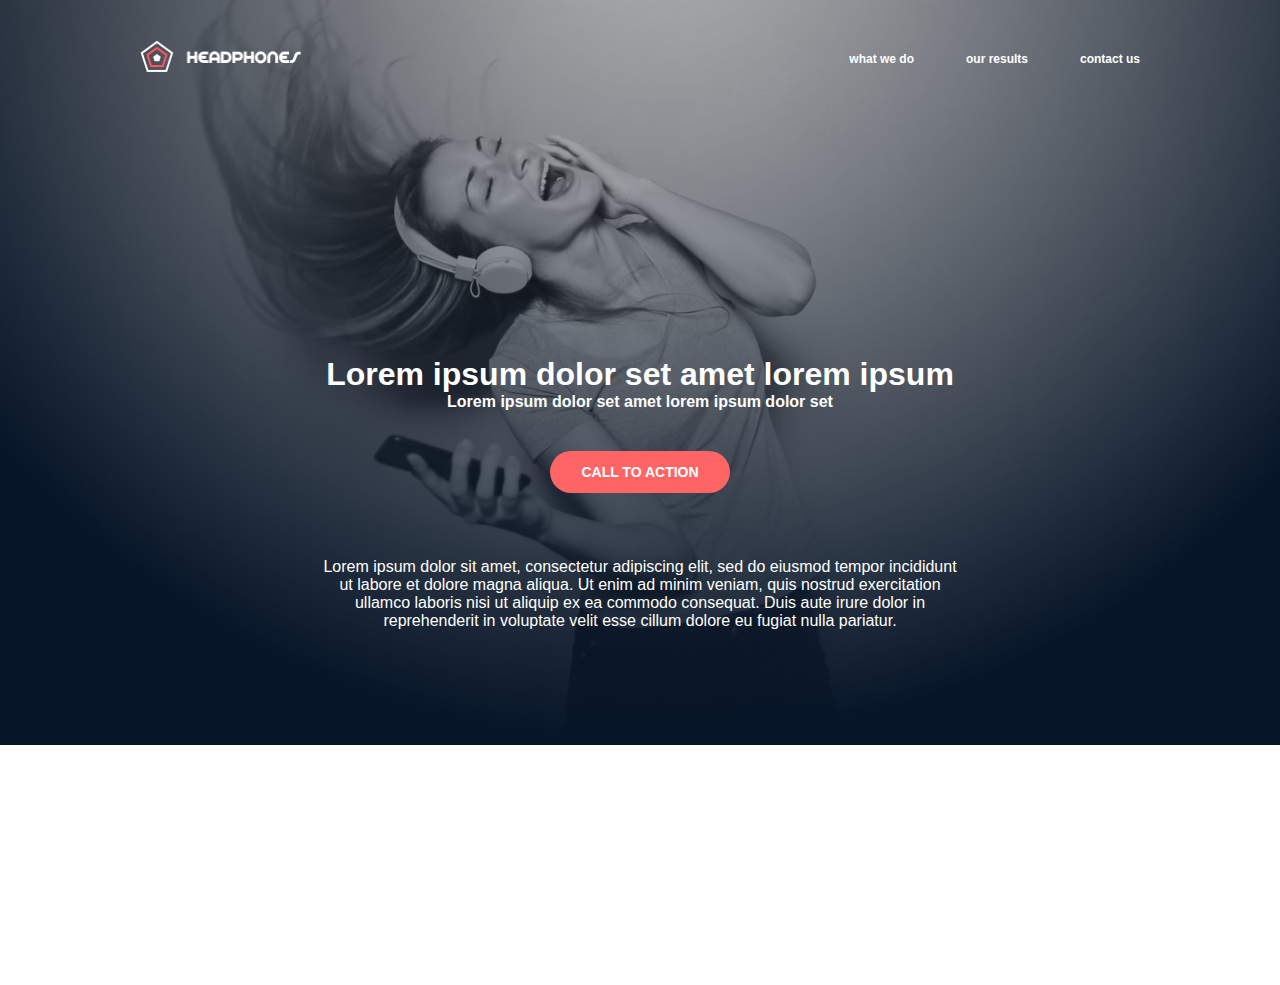
<file: 0-index.html>
<!DOCTYPE html>
<html lang="en">
    <head>
        <meta charset="utf-8">
        <link href="https://fonts.cdnfonts.com/css/source-sans-pro" rel="stylesheet">
        <link href="0-styles.css" rel="stylesheet">
        <title>Headphones</title>
    </head>
    <body>
        <div class="header_container">
            <input type="checkbox" id="menu-toggle" class="small-screen-toggle">
            <header class="header">
                <label for="menu-toggle" class="small-screen">
                    <img src="./images/menu.svg" alt="menu button">
                </label>
                <li>
                    <img src="./images/logo_headphones.png" alt="logo" class="header-logo">
                </li>
                <ul class="navlinks">
                    <li>
                        <a href="#">what we do</a>
                    </li>
                    <li>
                        <a href="#">our results</a>
                    </li>
                    <li>
                        <a href="#">contact us</a>
                    </li>
                </ul>
            </header>
            <section class="hero-section">
                <h1>Lorem ipsum dolor set amet lorem ipsum</h1>
                <p>Lorem ipsum dolor set amet lorem ipsum dolor set</p>
                <button>CALL TO ACTION</button>
                <p class="hero-section_details">Lorem ipsum dolor sit amet, consectetur adipiscing elit, sed do eiusmod tempor incididunt ut labore et dolore magna aliqua. Ut enim ad minim veniam, quis nostrud exercitation ullamco laboris nisi ut aliquip ex ea commodo consequat. Duis aute irure dolor in reprehenderit in voluptate velit esse cillum dolore eu fugiat nulla pariatur.</p>
            </section>
        </div>
    </body>
</file>
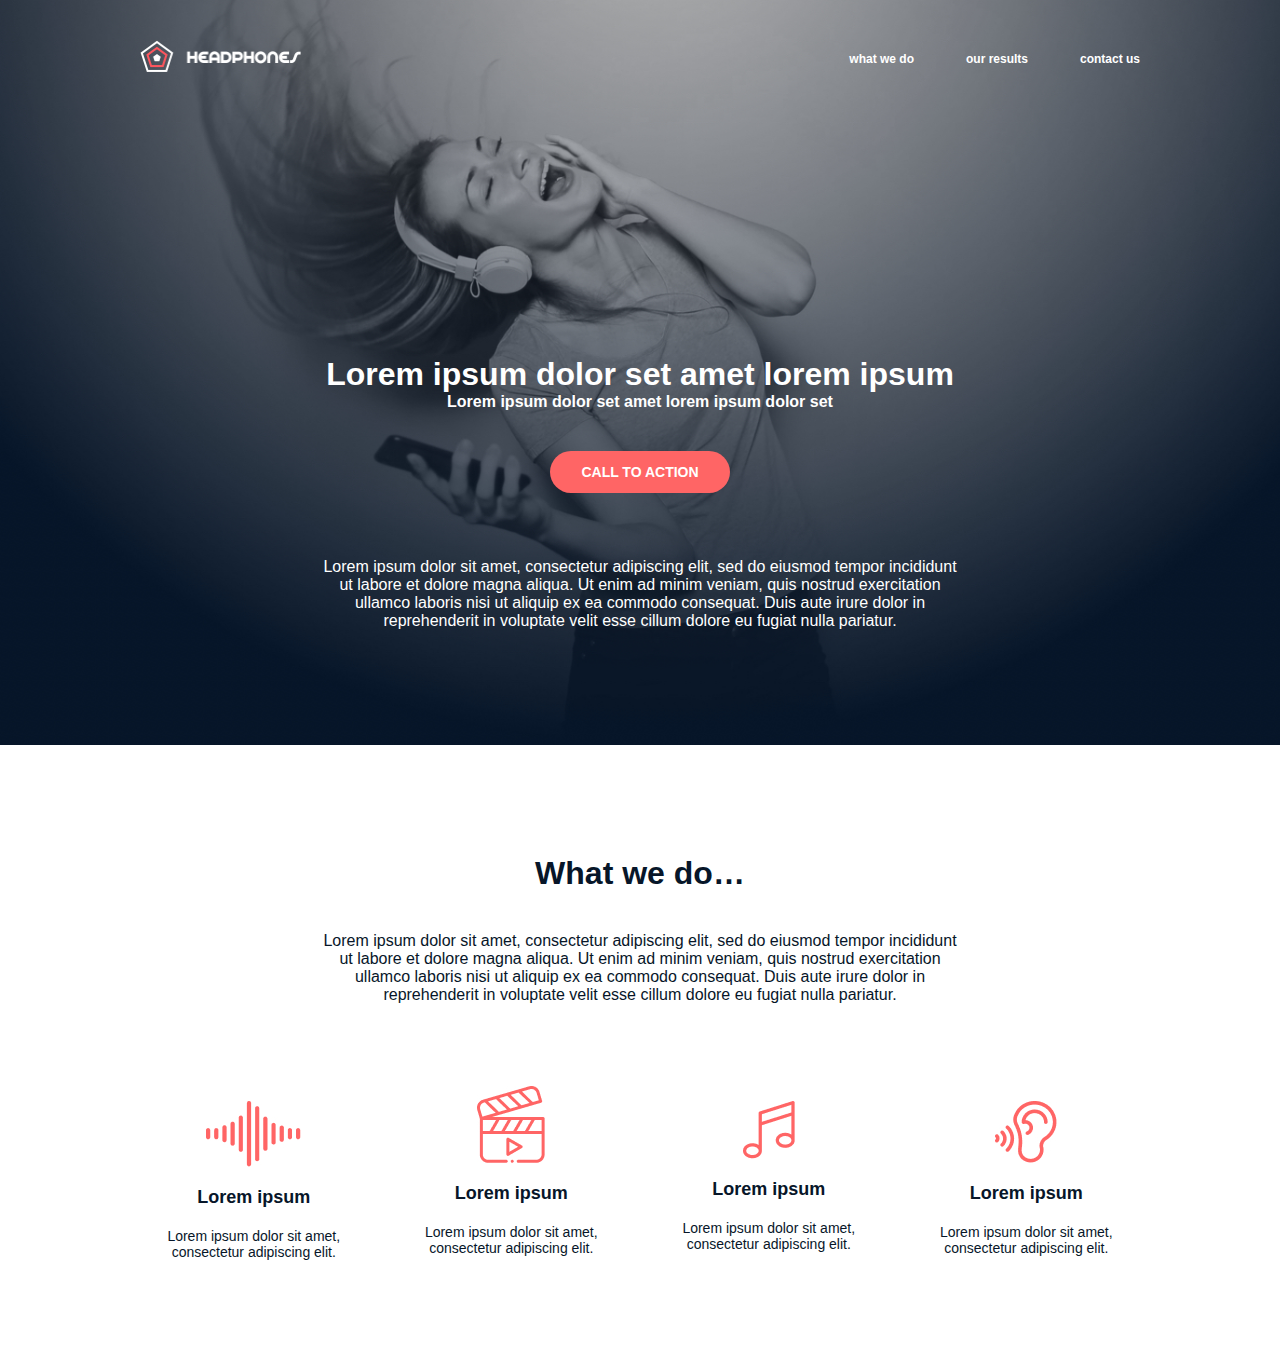
<file: 1-index.html>
<!DOCTYPE html>
<html lang="en">
    <head>
        <meta charset="utf-8">
        <link href="https://fonts.cdnfonts.com/css/source-sans-pro" rel="stylesheet">
        <link href="1-styles.css" rel="stylesheet">
        <title>Headphones</title>
    </head>
    <body>
        <div class="header_container">
            <input type="checkbox" id="menu-toggle" class="small-screen-toggle">
            <header class="header">
                <label for="menu-toggle" class="small-screen">
                    <img src="./images/menu.svg" alt="menu button">
                </label>
                <li>
                    <img src="./images/logo_headphones.png" alt="logo" class="header-logo">
                </li>
                <ul class="navlinks">
                    <li>
                        <a href="#">what we do</a>
                    </li>
                    <li>
                        <a href="#">our results</a>
                    </li>
                    <li>
                        <a href="#">contact us</a>
                    </li>
                </ul>
            </header>
            <section class="hero-section">
                <h1>Lorem ipsum dolor set amet lorem ipsum</h1>
                <p>Lorem ipsum dolor set amet lorem ipsum dolor set</p>
                <button>CALL TO ACTION</button>
                <p class="hero-section_details">Lorem ipsum dolor sit amet, consectetur adipiscing elit, sed do eiusmod tempor incididunt ut labore et dolore magna aliqua. Ut enim ad minim veniam, quis nostrud exercitation ullamco laboris nisi ut aliquip ex ea commodo consequat. Duis aute irure dolor in reprehenderit in voluptate velit esse cillum dolore eu fugiat nulla pariatur.</p>
            </section>
        </div>
        <main>
            <section class="section-whatWeDo">
                <h2>What we do…</h2>
                <p class="section-whatWeDo_p">Lorem ipsum dolor sit amet, consectetur adipiscing elit, sed do eiusmod tempor incididunt ut labore et dolore magna aliqua. Ut enim ad minim veniam, quis nostrud exercitation ullamco laboris nisi ut aliquip ex ea commodo consequat. Duis aute irure dolor in reprehenderit in voluptate velit esse cillum dolore eu fugiat nulla pariatur.</p>
                <div class="section-whatWeDo_container">
                    <div class="section-whatWeDo_contents">
                        <div>
                            <img src="./images/sound-frecuency.jpg" alt="what we do image">
                            <h5>Lorem ipsum</h5>
                            <p>Lorem ipsum dolor sit amet, consectetur adipiscing elit.</p>
                        </div>
                        <div>
                            <img src="./images/video.jpg" alt="what we do image" class="video">
                            <h5>Lorem ipsum</h5>
                            <p>Lorem ipsum dolor sit amet, consectetur adipiscing elit.</p>
                        </div>
                    </div>
                    <div class="section-whatWeDo_contents">
                        <div>
                            <img src="./images/music.jpg" alt="what we do image">
                            <h5>Lorem ipsum</h5>
                            <p>Lorem ipsum dolor sit amet, consectetur adipiscing elit.</p>
                        </div>
                        <div>
                            <img src="./images/hearing.jpg" alt="what we do image">
                            <h5>Lorem ipsum</h5>
                            <p>Lorem ipsum dolor sit amet, consectetur adipiscing elit.</p>
                        </div>
                    </div>
                </div>
            </section>
        </main>
    </body>
</file>
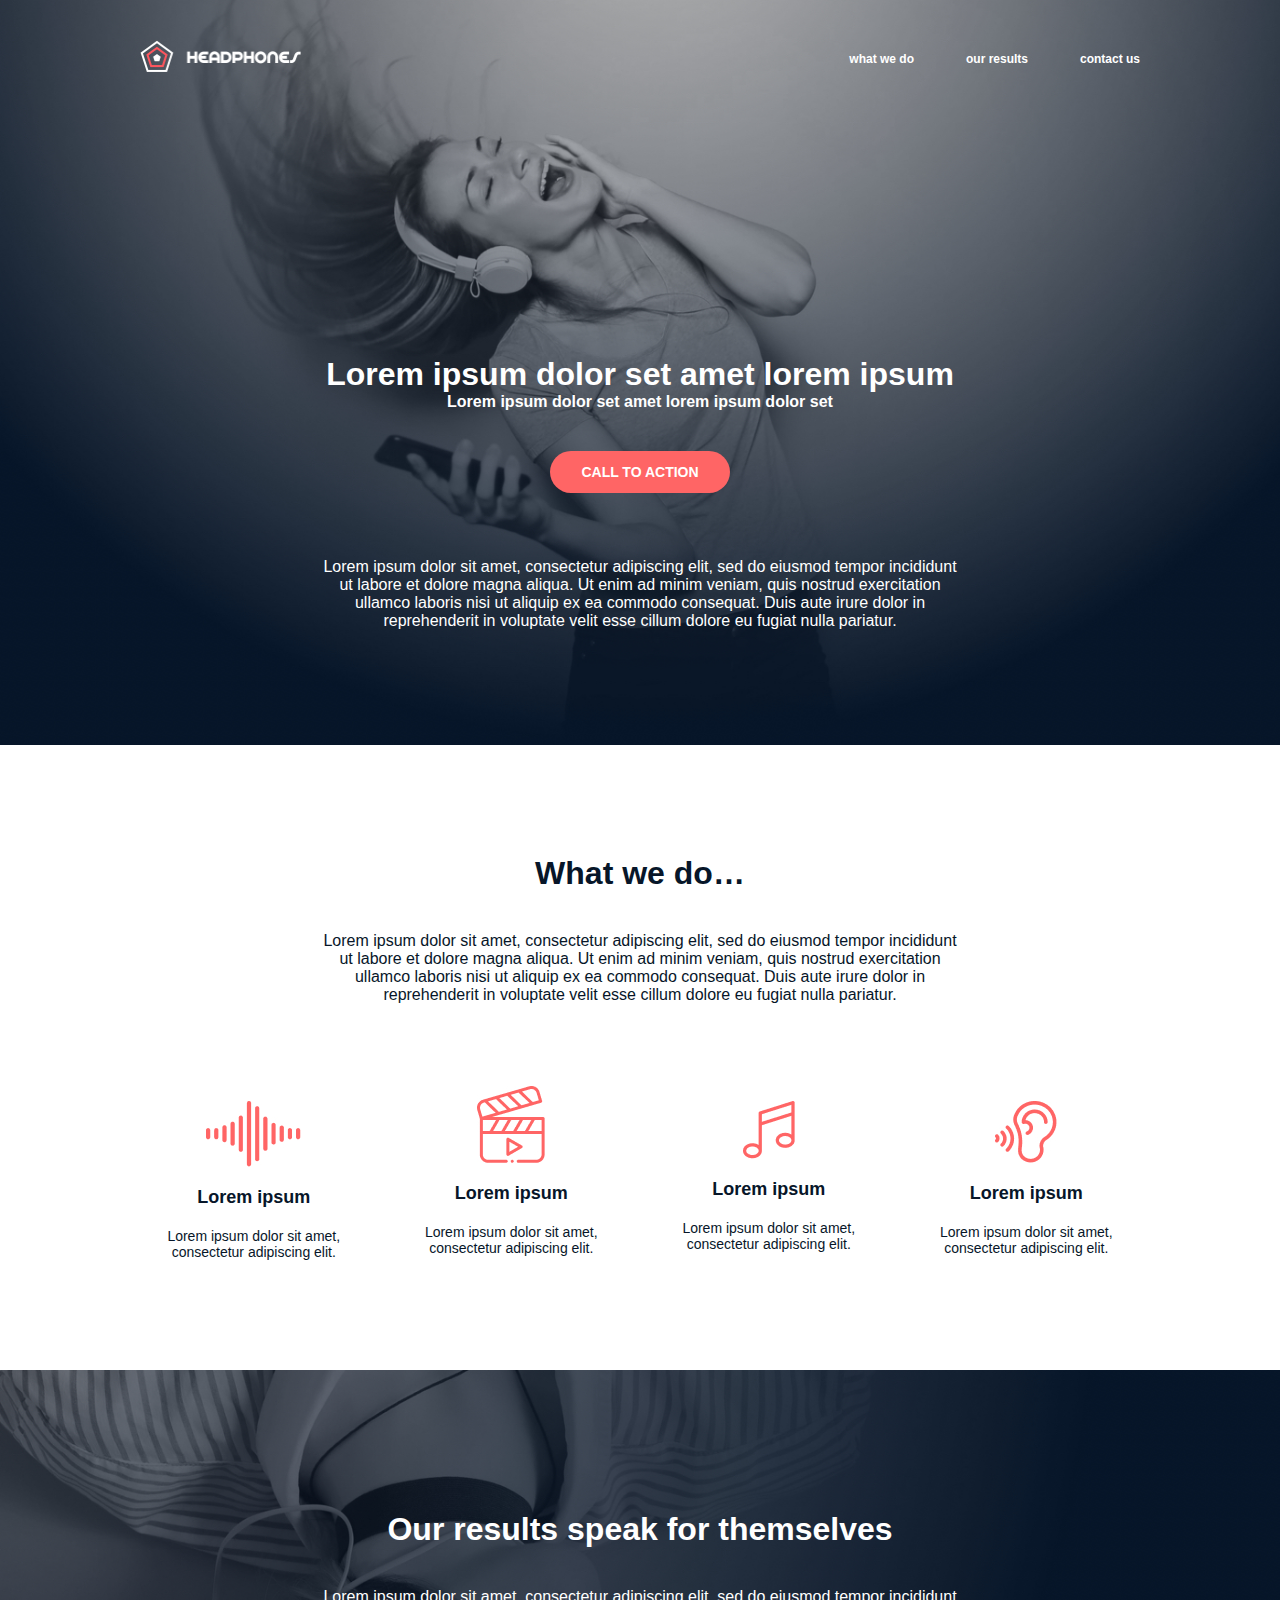
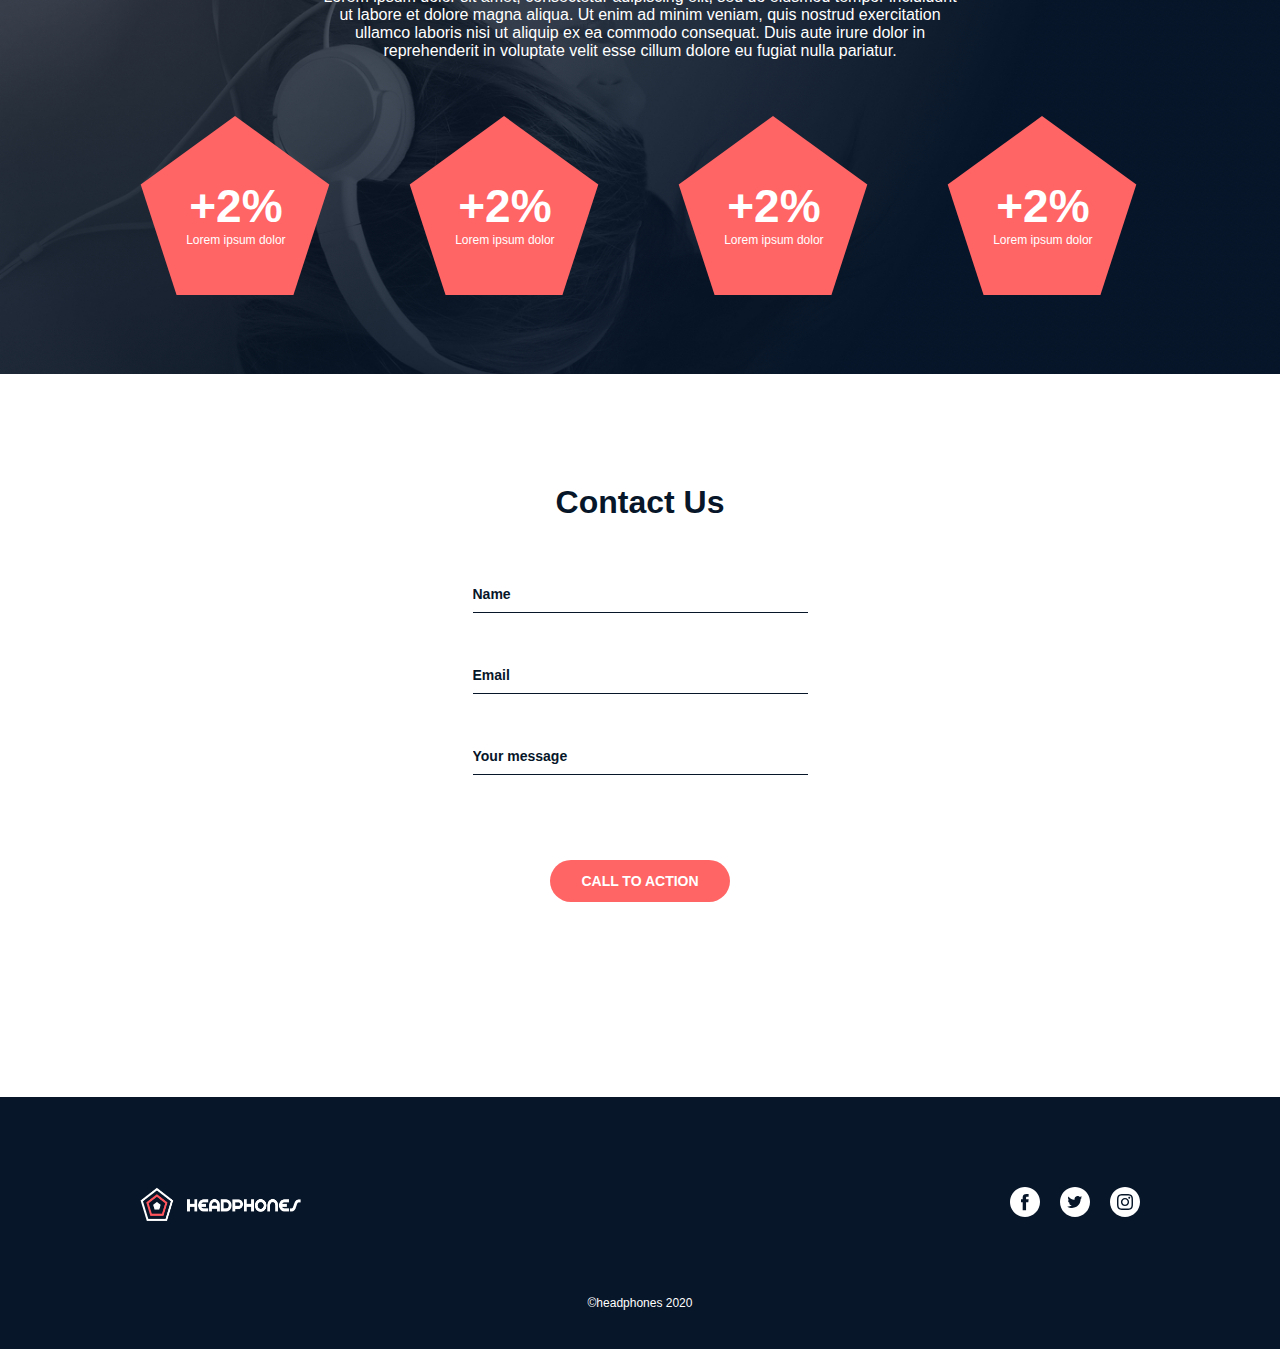
<file: 100-index.html>
<!DOCTYPE html>
<html lang="en">
    <head>
        <meta charset="utf-8">
        <link href="https://fonts.cdnfonts.com/css/source-sans-pro" rel="stylesheet">
        <link href="100-styles.css" rel="stylesheet">
        <title>Headphones</title>
    </head>
    <body>
        <div class="header_container">
            <input type="checkbox" id="menu-toggle" class="small-screen-toggle">
            <header class="header">
                <label for="menu-toggle" class="small-screen">
                    <img src="./images/menu.svg" alt="menu button">
                </label>
                <li>
                    <img src="./images/logo_headphones.png" alt="logo" class="header-logo">
                </li>
                <ul class="navlinks">
                    <li>
                        <a href="#">what we do</a>
                    </li>
                    <li>
                        <a href="#">our results</a>
                    </li>
                    <li>
                        <a href="#">contact us</a>
                    </li>
                </ul>
            </header>
            <section class="hero-section">
                <h1>Lorem ipsum dolor set amet lorem ipsum</h1>
                <p>Lorem ipsum dolor set amet lorem ipsum dolor set</p>
                <button>CALL TO ACTION</button>
                <p class="hero-section_details">Lorem ipsum dolor sit amet, consectetur adipiscing elit, sed do eiusmod tempor incididunt ut labore et dolore magna aliqua. Ut enim ad minim veniam, quis nostrud exercitation ullamco laboris nisi ut aliquip ex ea commodo consequat. Duis aute irure dolor in reprehenderit in voluptate velit esse cillum dolore eu fugiat nulla pariatur.</p>
            </section>
        </div>
        <main>
            <section class="section-whatWeDo">
                <h2>What we do…</h2>
                <p class="section-whatWeDo_p">Lorem ipsum dolor sit amet, consectetur adipiscing elit, sed do eiusmod tempor incididunt ut labore et dolore magna aliqua. Ut enim ad minim veniam, quis nostrud exercitation ullamco laboris nisi ut aliquip ex ea commodo consequat. Duis aute irure dolor in reprehenderit in voluptate velit esse cillum dolore eu fugiat nulla pariatur.</p>
                <div class="section-whatWeDo_container">
                    <div class="section-whatWeDo_contents">
                        <div>
                            <img src="./images/sound-frecuency.jpg" alt="what we do image">
                            <h5>Lorem ipsum</h5>
                            <p>Lorem ipsum dolor sit amet, consectetur adipiscing elit.</p>
                        </div>
                        <div>
                            <img src="./images/video.jpg" alt="what we do image" class="video">
                            <h5>Lorem ipsum</h5>
                            <p>Lorem ipsum dolor sit amet, consectetur adipiscing elit.</p>
                        </div>
                    </div>
                    <div class="section-whatWeDo_contents">
                        <div>
                            <img src="./images/music.jpg" alt="what we do image">
                            <h5>Lorem ipsum</h5>
                            <p>Lorem ipsum dolor sit amet, consectetur adipiscing elit.</p>
                        </div>
                        <div>
                            <img src="./images/hearing.jpg" alt="what we do image">
                            <h5>Lorem ipsum</h5>
                            <p>Lorem ipsum dolor sit amet, consectetur adipiscing elit.</p>
                        </div>
                    </div>
                </div>
            </section>
            <section class="section-results">
                <div class="section-results_container">
                    <h3>Our results speak for themselves</h3>
                    <p class="section-results_container_p">Lorem ipsum dolor sit amet, consectetur adipiscing elit, sed do eiusmod tempor incididunt ut labore et dolore magna aliqua. Ut enim ad minim veniam, quis nostrud exercitation ullamco laboris nisi ut aliquip ex ea commodo consequat. Duis aute irure dolor in reprehenderit in voluptate velit esse cillum dolore eu fugiat nulla pariatur.</p>
                    <div class="results_pentagons">
                        <div class="pentagon-container">
                            <svg xmlns="http://www.w3.org/2000/svg" width="182" height="172" viewBox="0 0 182 172" fill="none" class="pentagon-image">
                                <path fill-rule="evenodd" clip-rule="evenodd" d="M91 0L181.35 65.6434L146.84 171.857H35.1604L0.649658 65.6434L91 0Z" fill="#FF6565"/>
                            </svg>
                            <div class="centered-content">
                              <h5>+2%</h5>
                              <p>Lorem ipsum dolor</p>
                            </div>
                        </div>
                        <div class="pentagon-container">
                            <svg xmlns="http://www.w3.org/2000/svg" width="182" height="172" viewBox="0 0 182 172" fill="none" class="pentagon-image">
                                <path fill-rule="evenodd" clip-rule="evenodd" d="M91 0L181.35 65.6434L146.84 171.857H35.1604L0.649658 65.6434L91 0Z" fill="#FF6565"/>
                            </svg>
                            <div class="centered-content">
                              <h5>+2%</h5>
                              <p>Lorem ipsum dolor</p>
                            </div>
                        </div>
                        <div class="pentagon-container">
                            <svg xmlns="http://www.w3.org/2000/svg" width="182" height="172" viewBox="0 0 182 172" fill="none" class="pentagon-image">
                                <path fill-rule="evenodd" clip-rule="evenodd" d="M91 0L181.35 65.6434L146.84 171.857H35.1604L0.649658 65.6434L91 0Z" fill="#FF6565"/>
                            </svg>
                            <div class="centered-content">
                              <h5>+2%</h5>
                              <p>Lorem ipsum dolor</p>
                            </div>
                        </div>
                        <div class="pentagon-container">
                            <svg xmlns="http://www.w3.org/2000/svg" width="182" height="172" viewBox="0 0 182 172" fill="none" class="pentagon-image">
                                <path fill-rule="evenodd" clip-rule="evenodd" d="M91 0L181.35 65.6434L146.84 171.857H35.1604L0.649658 65.6434L91 0Z" fill="#FF6565"/>
                            </svg>
                            <div class="centered-content">
                              <h5>+2%</h5>
                              <p>Lorem ipsum dolor</p>
                            </div>
                        </div>
                          
                    </div>
                </div>
            </section>
            <section class="section-contactUs">
                <h3>Contact Us</h3>
                <form>
                    <input placeholder="Name" type="text">
                    <input placeholder="Email" type="text">
                    <input placeholder="Your message" type="text">
                    <button>CALL TO ACTION</button>
                </form>
            </section>
        </main>
        <footer>
            <div class="footer_container">
                <div class="footer_div">
                    <img src="./images/logo_headphones.png" alt="logo" class="header-logo">
                    <div class="footer_contents">
                        <a href="#">
                            <img src="./images/Facebook_White.svg">
                        </a>
                        <a href="#">
                            <img src="./images/Twitter_White.svg">
                        </a>
                        <a href="#">
                            <img src="./images/Instagram_White.svg">
                        </a>
                    </div>
                </div>
                <p>©headphones 2020</p>
            </div>
        </footer>
    </body>
</file>
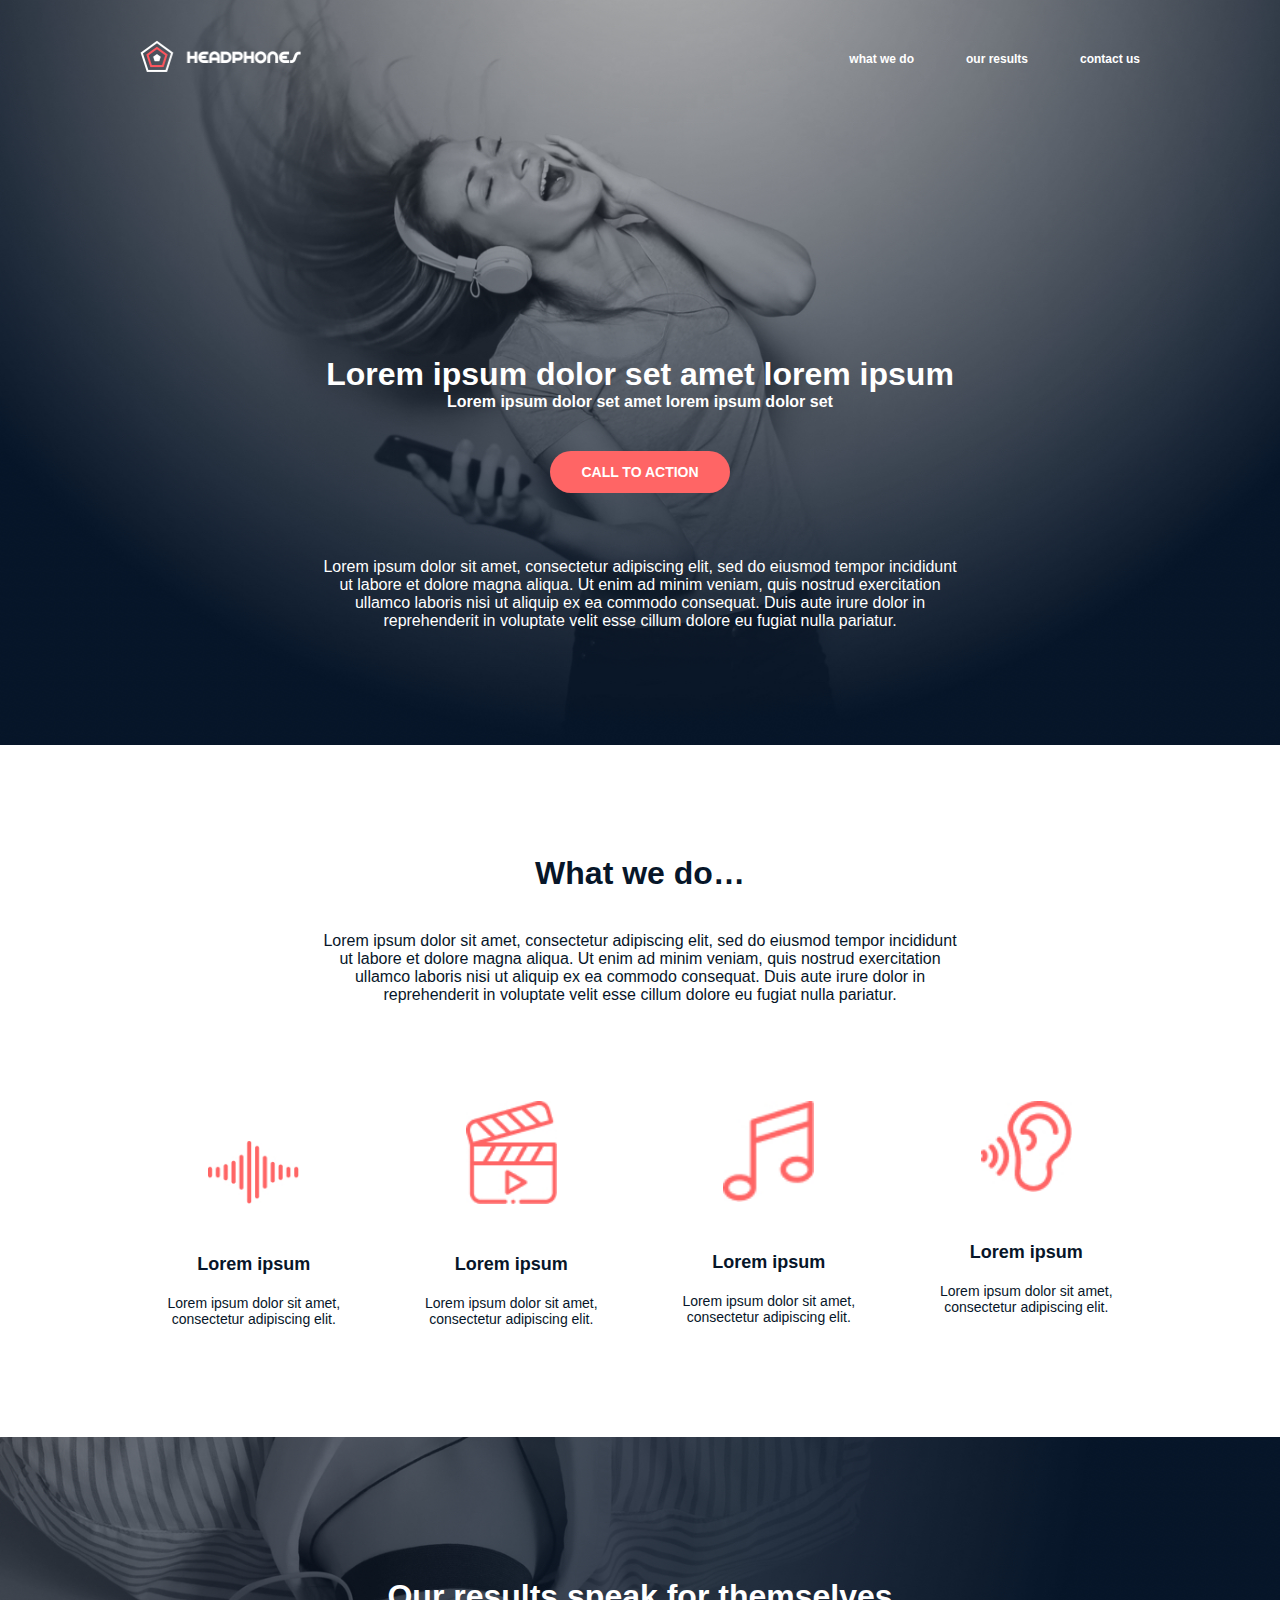
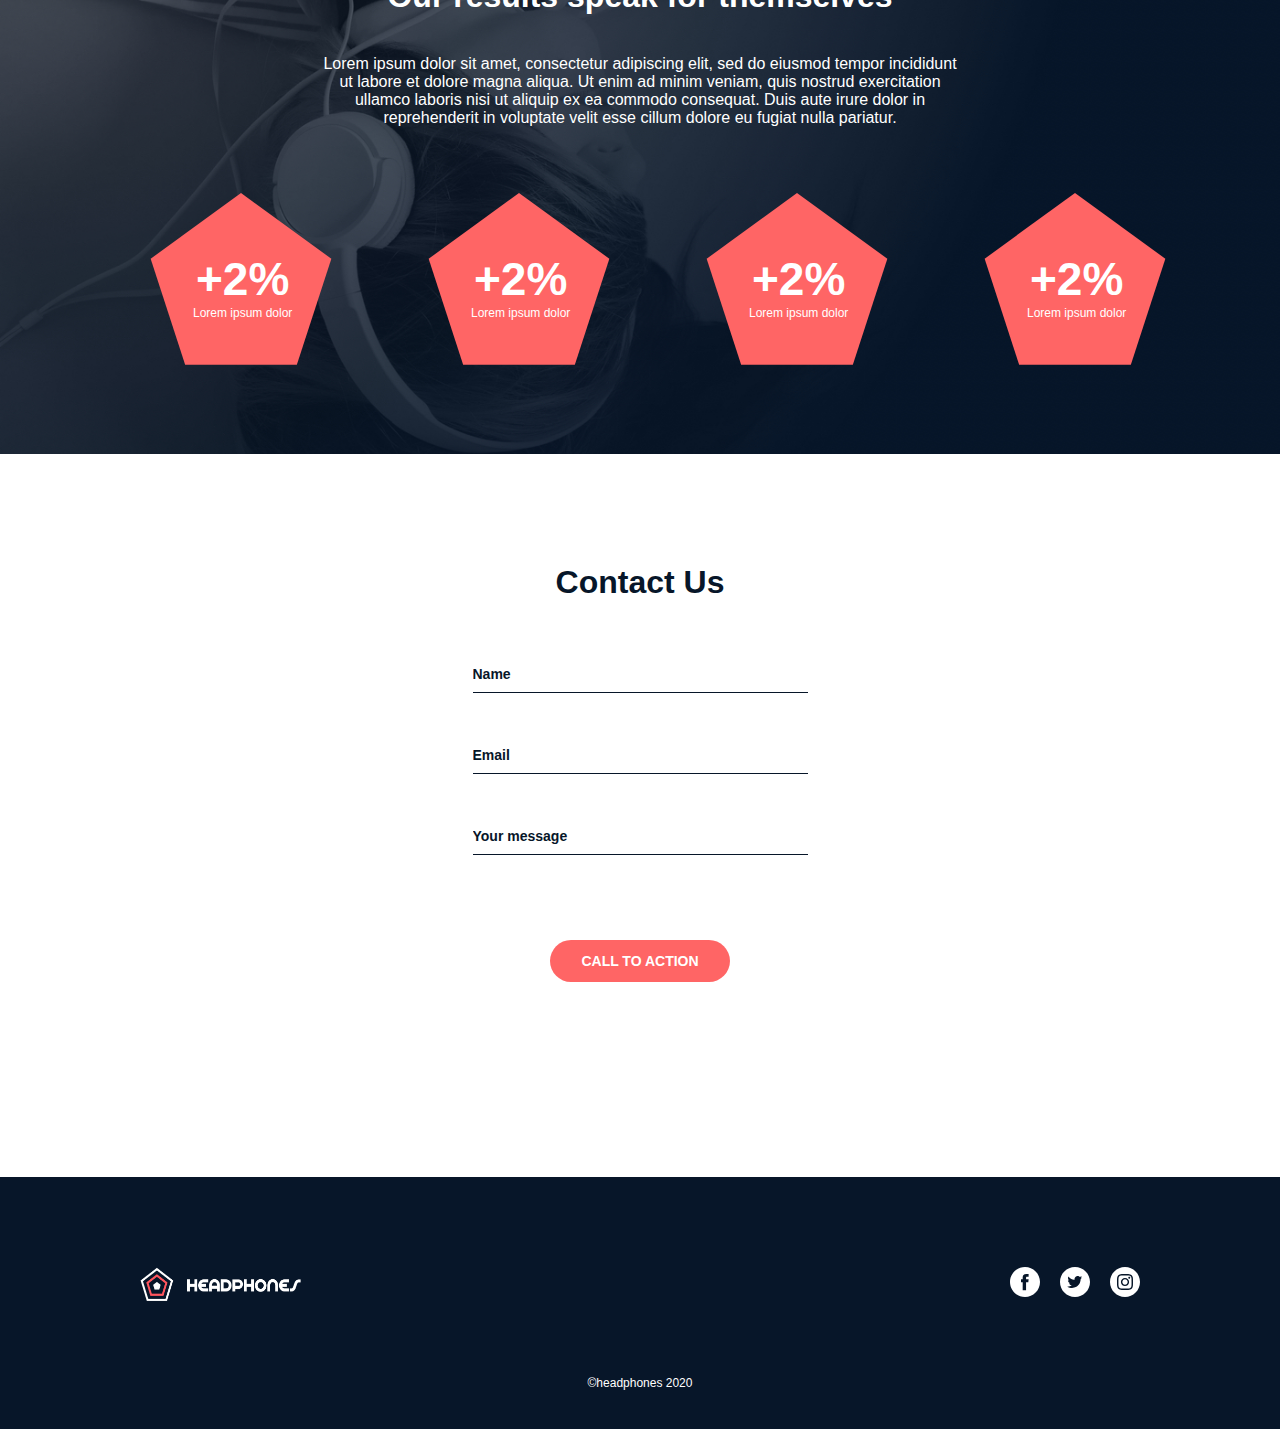
<file: 101-index.html>
<!DOCTYPE html>
<html lang="en">
    <head>
        <meta charset="utf-8">
        <meta name="viewport" content="width=device-width, initial-scale=1" />
        <link href="https://fonts.cdnfonts.com/css/source-sans-pro" rel="stylesheet">
        <link href="101-styles.css" rel="stylesheet">
        <title>Headphones</title>
    </head>
    <body>
        <div class="header_container">
            <input type="checkbox" id="menu-toggle" class="small-screen-toggle">
            <header class="header">
                <label for="menu-toggle" class="small-screen">
                    <img src="./images/menu.svg" alt="menu button">
                </label>
                <li>
                    <img src="./images/logo_headphones.png" alt="logo" class="header-logo">
                </li>
                <ul class="navlinks">
                    <li>
                        <a href="#">what we do</a>
                    </li>
                    <li>
                        <a href="#">our results</a>
                    </li>
                    <li>
                        <a href="#">contact us</a>
                    </li>
                </ul>
            </header>
            <section class="hero-section">
                <h1>Lorem ipsum dolor set amet lorem ipsum</h1>
                <p>Lorem ipsum dolor set amet lorem ipsum dolor set</p>
                <button>CALL TO ACTION</button>
                <p class="hero-section_details">Lorem ipsum dolor sit amet, consectetur adipiscing elit, sed do eiusmod tempor incididunt ut labore et dolore magna aliqua. Ut enim ad minim veniam, quis nostrud exercitation ullamco laboris nisi ut aliquip ex ea commodo consequat. Duis aute irure dolor in reprehenderit in voluptate velit esse cillum dolore eu fugiat nulla pariatur.</p>
            </section>
        </div>
        <main>
            <section class="section-whatWeDo">
                <h2>What we do…</h2>
                <p class="section-whatWeDo_p">Lorem ipsum dolor sit amet, consectetur adipiscing elit, sed do eiusmod tempor incididunt ut labore et dolore magna aliqua. Ut enim ad minim veniam, quis nostrud exercitation ullamco laboris nisi ut aliquip ex ea commodo consequat. Duis aute irure dolor in reprehenderit in voluptate velit esse cillum dolore eu fugiat nulla pariatur.</p>
                <div class="section-whatWeDo_container">
                    <div class="section-whatWeDo_contents">
                      <div>
                        <img src="./images/sound-frecuency.jpg" alt="what we do image" class="rotating-image frequency">
                        <h5>Lorem ipsum</h5>
                        <p>Lorem ipsum dolor sit amet, consectetur adipiscing elit.</p>
                      </div>
                      <div>
                        <img src="./images/video.jpg" alt="what we do image" class="rotating-image">
                        <h5>Lorem ipsum</h5>
                        <p>Lorem ipsum dolor sit amet, consectetur adipiscing elit.</p>
                      </div>
                    </div>
                    <div class="section-whatWeDo_contents">
                      <div>
                        <img src="./images/music.jpg" alt="what we do image" class="rotating-image">
                        <h5>Lorem ipsum</h5>
                        <p>Lorem ipsum dolor sit amet, consectetur adipiscing elit.</p>
                      </div>
                      <div>
                        <img src="./images/hearing.jpg" alt="what we do image" class="rotating-image">
                        <h5>Lorem ipsum</h5>
                        <p>Lorem ipsum dolor sit amet, consectetur adipiscing elit.</p>
                      </div>
                    </div>
                  </div>                  
            </section>
            <section class="section-results">
                <div class="section-results_container">
                    <h3>Our results speak for themselves</h3>
                    <p class="section-results_container_p">Lorem ipsum dolor sit amet, consectetur adipiscing elit, sed do eiusmod tempor incididunt ut labore et dolore magna aliqua. Ut enim ad minim veniam, quis nostrud exercitation ullamco laboris nisi ut aliquip ex ea commodo consequat. Duis aute irure dolor in reprehenderit in voluptate velit esse cillum dolore eu fugiat nulla pariatur.</p>
                    <div class="results_pentagons">
                        <div class="pentagon-container">
                            <svg xmlns="http://www.w3.org/2000/svg" width="182" height="172" viewBox="0 0 182 172" fill="none" class="pentagon-image">
                                <path fill-rule="evenodd" clip-rule="evenodd" d="M91 0L181.35 65.6434L146.84 171.857H35.1604L0.649658 65.6434L91 0Z" fill="#FF6565"/>
                            </svg>
                            <div class="centered-content">
                              <h5>+2%</h5>
                              <p>Lorem ipsum dolor</p>
                            </div>
                        </div>
                        <div class="pentagon-container">
                            <svg xmlns="http://www.w3.org/2000/svg" width="182" height="172" viewBox="0 0 182 172" fill="none" class="pentagon-image">
                                <path fill-rule="evenodd" clip-rule="evenodd" d="M91 0L181.35 65.6434L146.84 171.857H35.1604L0.649658 65.6434L91 0Z" fill="#FF6565"/>
                            </svg>
                            <div class="centered-content">
                              <h5>+2%</h5>
                              <p>Lorem ipsum dolor</p>
                            </div>
                        </div>
                        <div class="pentagon-container">
                            <svg xmlns="http://www.w3.org/2000/svg" width="182" height="172" viewBox="0 0 182 172" fill="none" class="pentagon-image">
                                <path fill-rule="evenodd" clip-rule="evenodd" d="M91 0L181.35 65.6434L146.84 171.857H35.1604L0.649658 65.6434L91 0Z" fill="#FF6565"/>
                            </svg>
                            <div class="centered-content">
                              <h5>+2%</h5>
                              <p>Lorem ipsum dolor</p>
                            </div>
                        </div>
                        <div class="pentagon-container">
                            <svg xmlns="http://www.w3.org/2000/svg" width="182" height="172" viewBox="0 0 182 172" fill="none" class="pentagon-image">
                                <path fill-rule="evenodd" clip-rule="evenodd" d="M91 0L181.35 65.6434L146.84 171.857H35.1604L0.649658 65.6434L91 0Z" fill="#FF6565"/>
                            </svg>
                            <div class="centered-content">
                              <h5>+2%</h5>
                              <p>Lorem ipsum dolor</p>
                            </div>
                        </div>
                          
                    </div>
                </div>
            </section>
            <section class="section-contactUs">
                <h3>Contact Us</h3>
                <form>
                    <input placeholder="Name" type="text">
                    <input placeholder="Email" type="text">
                    <input placeholder="Your message" type="text">
                    <button>CALL TO ACTION</button>
                </form>
            </section>
        </main>
        <footer>
            <div class="footer_container">
                <div class="footer_div">
                    <img src="./images/logo_headphones.png" alt="logo" class="header-logo">
                    <div class="footer_contents">
                        <a href="#">
                            <img src="./images/Facebook_White.svg">
                        </a>
                        <a href="#">
                            <img src="./images/Twitter_White.svg">
                        </a>
                        <a href="#">
                            <img src="./images/Instagram_White.svg">
                        </a>
                    </div>
                </div>
                <p>©headphones 2020</p>
            </div>
        </footer>
    </body>
</file>
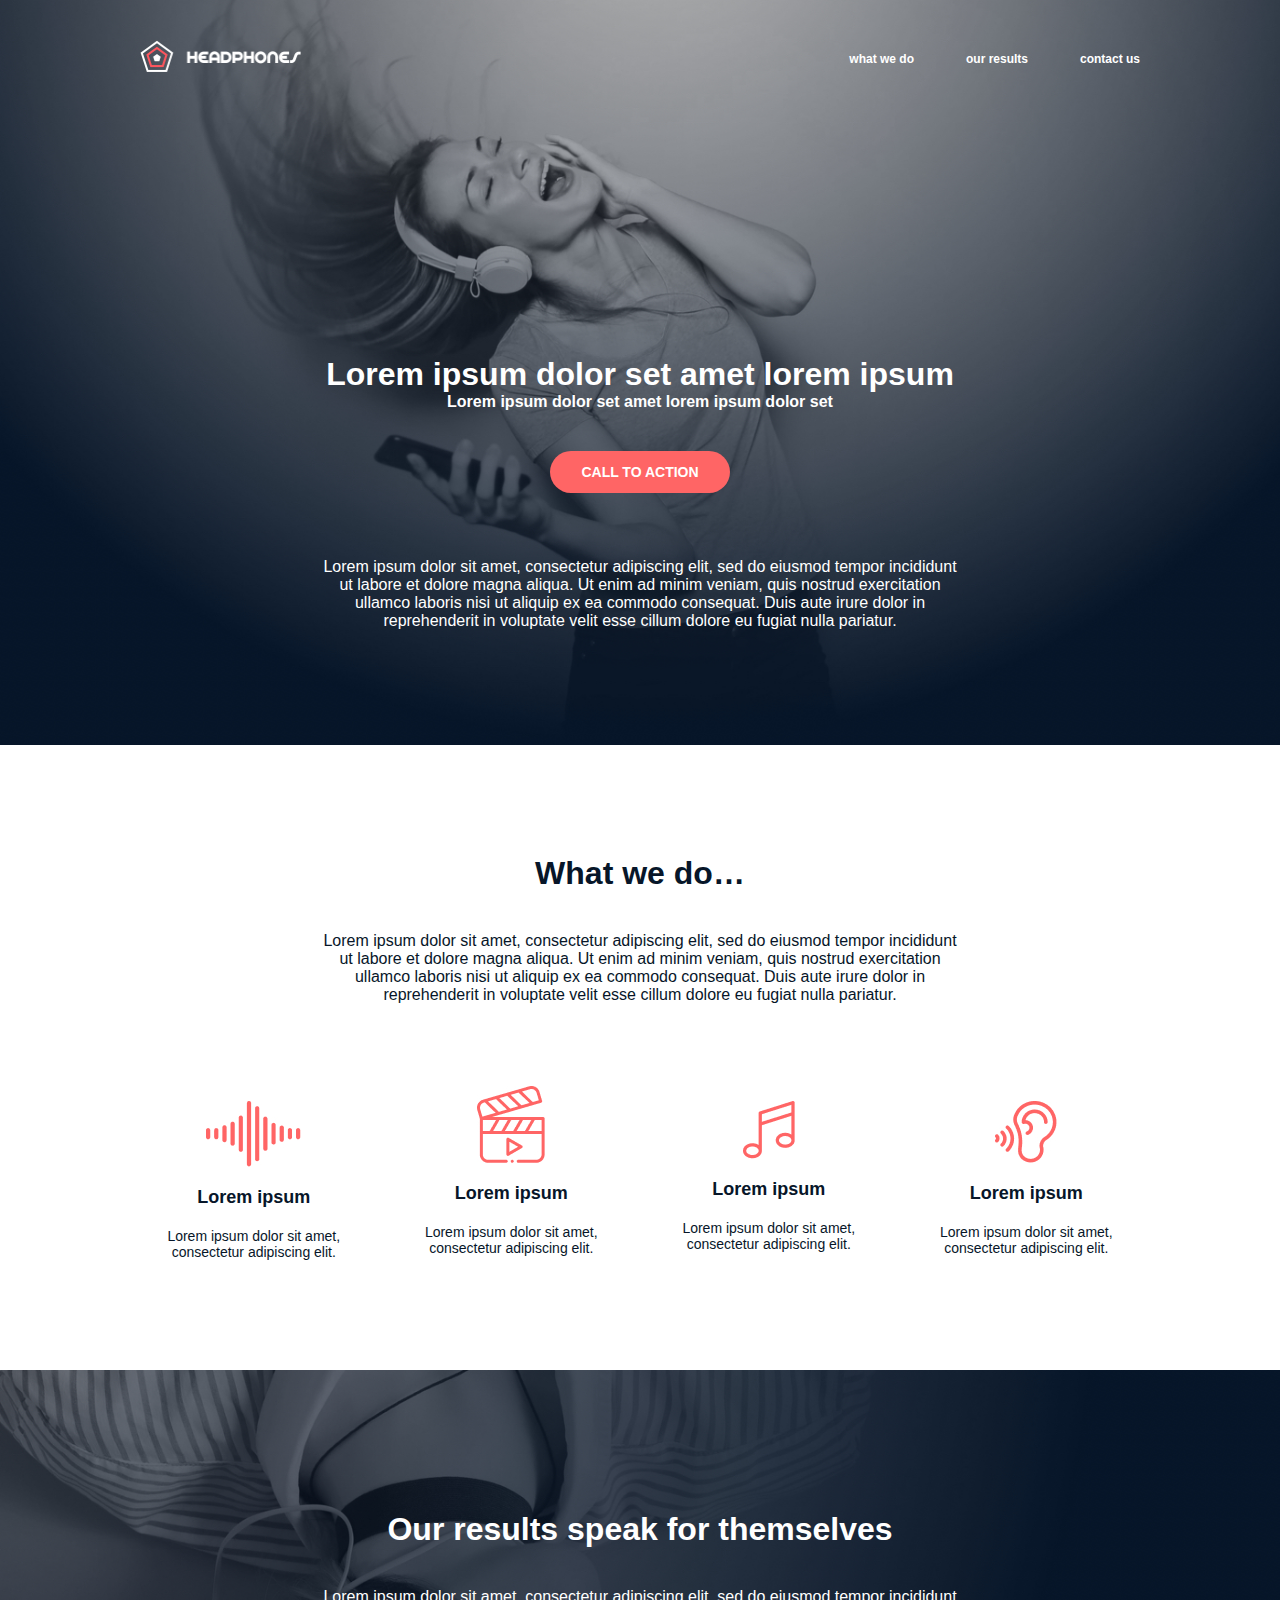
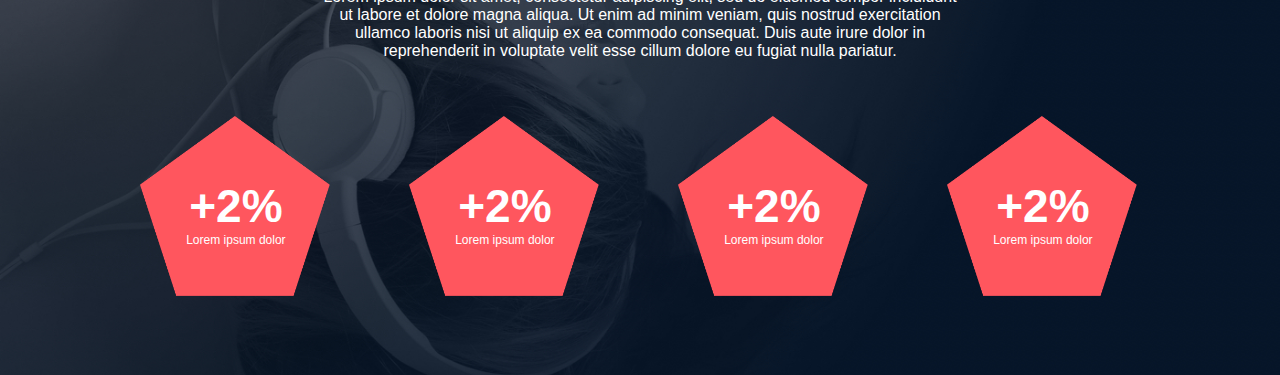
<file: 2-index.html>
<!DOCTYPE html>
<html lang="en">
    <head>
        <meta charset="utf-8">
        <link href="https://fonts.cdnfonts.com/css/source-sans-pro" rel="stylesheet">
        <link href="2-styles.css" rel="stylesheet">
        <title>Headphones</title>
    </head>
    <body>
        <div class="header_container">
            <input type="checkbox" id="menu-toggle" class="small-screen-toggle">
            <header class="header">
                <label for="menu-toggle" class="small-screen">
                    <img src="./images/menu.svg" alt="menu button">
                </label>
                <li>
                    <img src="./images/logo_headphones.png" alt="logo" class="header-logo">
                </li>
                <ul class="navlinks">
                    <li>
                        <a href="#">what we do</a>
                    </li>
                    <li>
                        <a href="#">our results</a>
                    </li>
                    <li>
                        <a href="#">contact us</a>
                    </li>
                </ul>
            </header>
            <section class="hero-section">
                <h1>Lorem ipsum dolor set amet lorem ipsum</h1>
                <p>Lorem ipsum dolor set amet lorem ipsum dolor set</p>
                <button>CALL TO ACTION</button>
                <p class="hero-section_details">Lorem ipsum dolor sit amet, consectetur adipiscing elit, sed do eiusmod tempor incididunt ut labore et dolore magna aliqua. Ut enim ad minim veniam, quis nostrud exercitation ullamco laboris nisi ut aliquip ex ea commodo consequat. Duis aute irure dolor in reprehenderit in voluptate velit esse cillum dolore eu fugiat nulla pariatur.</p>
            </section>
        </div>
        <main>
            <section class="section-whatWeDo">
                <h2>What we do…</h2>
                <p class="section-whatWeDo_p">Lorem ipsum dolor sit amet, consectetur adipiscing elit, sed do eiusmod tempor incididunt ut labore et dolore magna aliqua. Ut enim ad minim veniam, quis nostrud exercitation ullamco laboris nisi ut aliquip ex ea commodo consequat. Duis aute irure dolor in reprehenderit in voluptate velit esse cillum dolore eu fugiat nulla pariatur.</p>
                <div class="section-whatWeDo_container">
                    <div class="section-whatWeDo_contents">
                        <div>
                            <img src="./images/sound-frecuency.jpg" alt="what we do image">
                            <h5>Lorem ipsum</h5>
                            <p>Lorem ipsum dolor sit amet, consectetur adipiscing elit.</p>
                        </div>
                        <div>
                            <img src="./images/video.jpg" alt="what we do image" class="video">
                            <h5>Lorem ipsum</h5>
                            <p>Lorem ipsum dolor sit amet, consectetur adipiscing elit.</p>
                        </div>
                    </div>
                    <div class="section-whatWeDo_contents">
                        <div>
                            <img src="./images/music.jpg" alt="what we do image">
                            <h5>Lorem ipsum</h5>
                            <p>Lorem ipsum dolor sit amet, consectetur adipiscing elit.</p>
                        </div>
                        <div>
                            <img src="./images/hearing.jpg" alt="what we do image">
                            <h5>Lorem ipsum</h5>
                            <p>Lorem ipsum dolor sit amet, consectetur adipiscing elit.</p>
                        </div>
                    </div>
                </div>
            </section>
            <section class="section-results">
                <div class="section-results_container">
                    <h3>Our results speak for themselves</h3>
                    <p class="section-results_container_p">Lorem ipsum dolor sit amet, consectetur adipiscing elit, sed do eiusmod tempor incididunt ut labore et dolore magna aliqua. Ut enim ad minim veniam, quis nostrud exercitation ullamco laboris nisi ut aliquip ex ea commodo consequat. Duis aute irure dolor in reprehenderit in voluptate velit esse cillum dolore eu fugiat nulla pariatur.</p>
                    <div class="results_pentagons">
                        <div class="pentagon-container">
                            <img src="./images/pentagone.png" alt="Pentagon Image" class="pentagon-image">
                            <div class="centered-content">
                              <h5>+2%</h5>
                              <p>Lorem ipsum dolor</p>
                            </div>
                        </div>
                        <div class="pentagon-container">
                            <img src="./images/pentagone.png" alt="Pentagon Image" class="pentagon-image">
                            <div class="centered-content">
                              <h5>+2%</h5>
                              <p>Lorem ipsum dolor</p>
                            </div>
                        </div>
                        <div class="pentagon-container">
                            <img src="./images/pentagone.png" alt="Pentagon Image" class="pentagon-image">
                            <div class="centered-content">
                              <h5>+2%</h5>
                              <p>Lorem ipsum dolor</p>
                            </div>
                        </div>
                        <div class="pentagon-container">
                            <img src="./images/pentagone.png" alt="Pentagon Image" class="pentagon-image">
                            <div class="centered-content">
                              <h5>+2%</h5>
                              <p>Lorem ipsum dolor</p>
                            </div>
                        </div>
                          
                    </div>
                </div>
            </section>
        </main>
    </body>
</file>
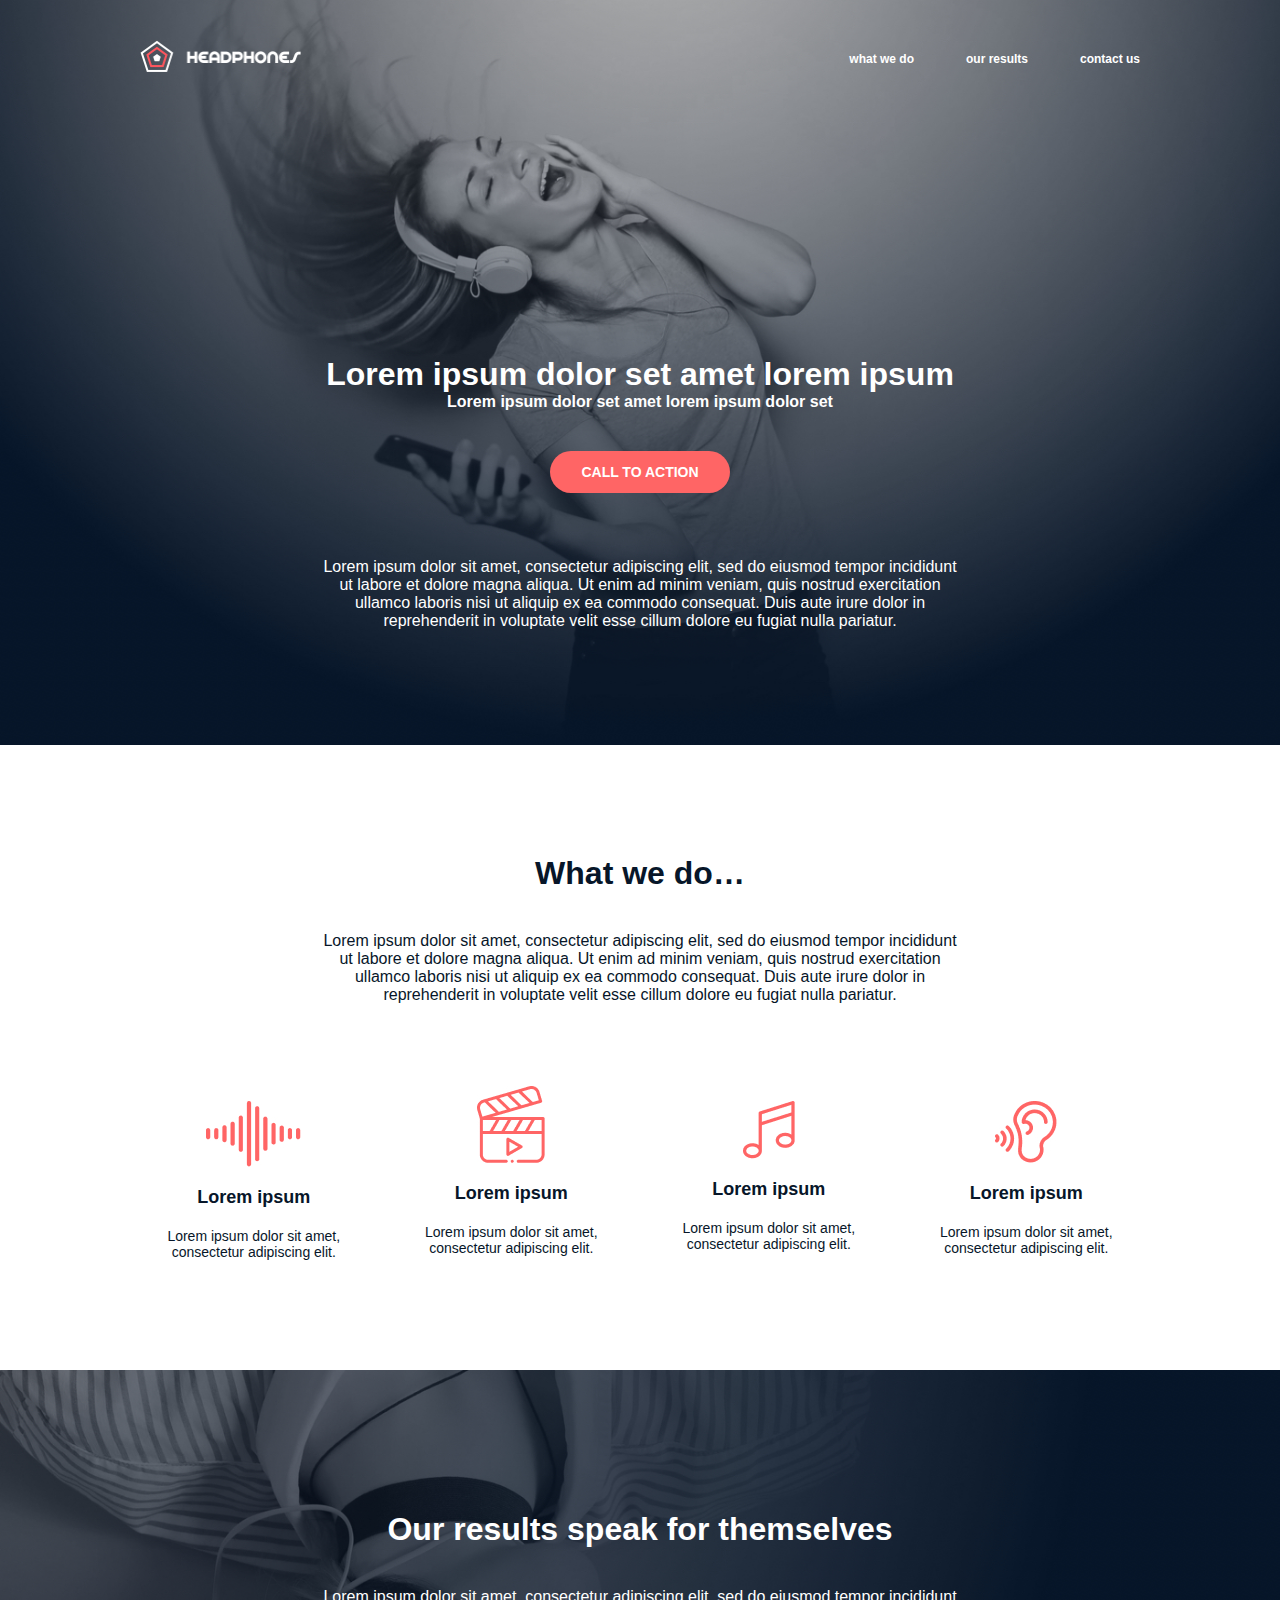
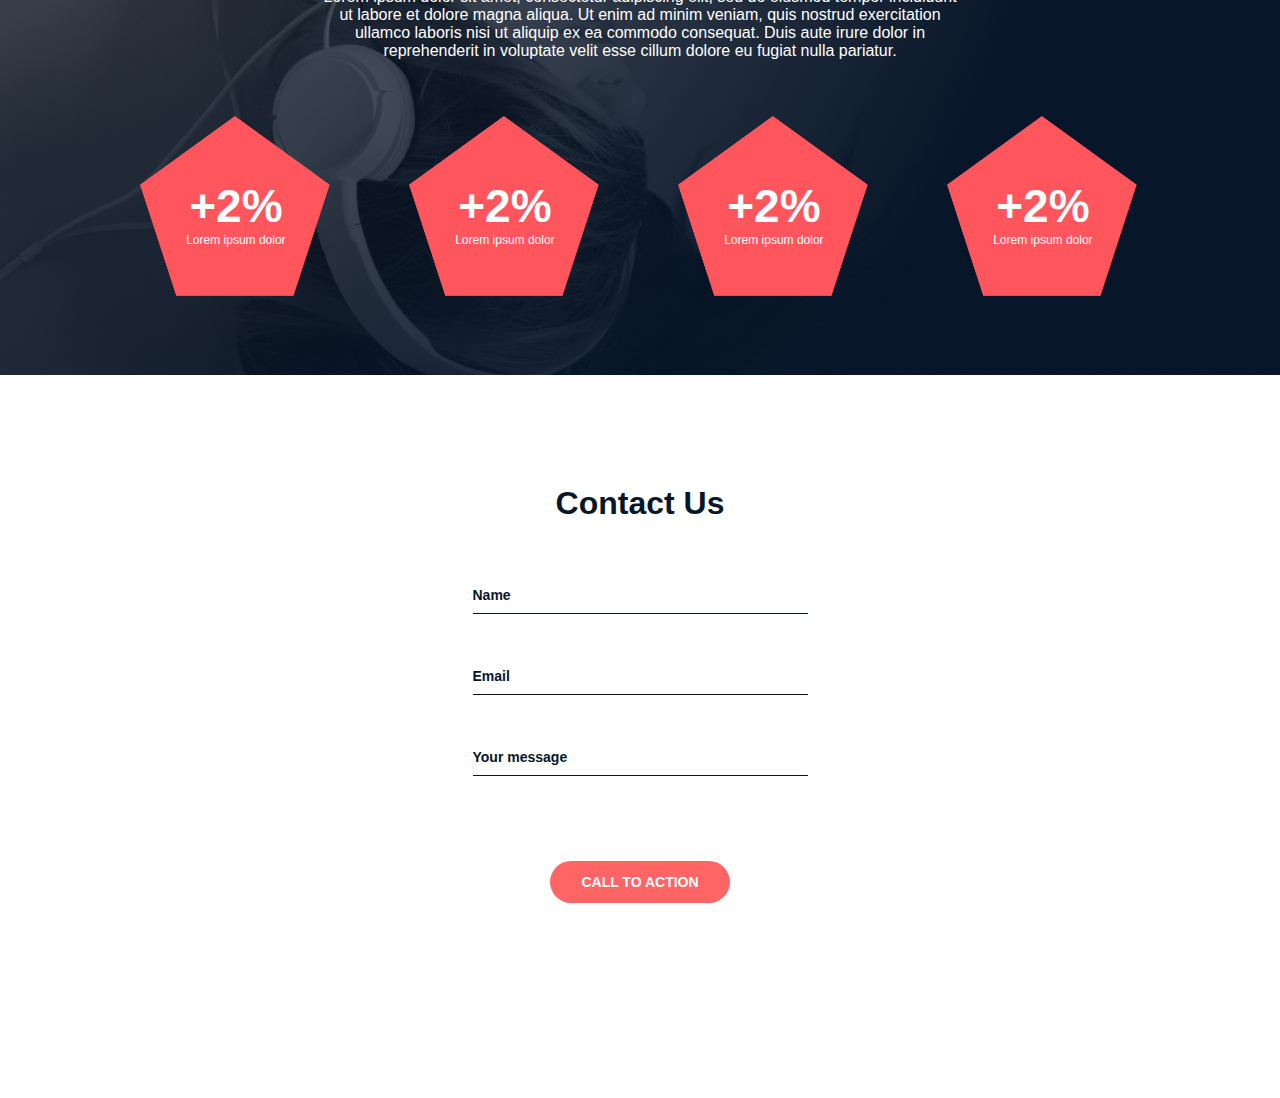
<file: 3-index.html>
<!DOCTYPE html>
<html lang="en">
    <head>
        <meta charset="utf-8">
        <link href="https://fonts.cdnfonts.com/css/source-sans-pro" rel="stylesheet">
        <link href="3-styles.css" rel="stylesheet">
        <title>Headphones</title>
    </head>
    <body>
        <div class="header_container">
            <input type="checkbox" id="menu-toggle" class="small-screen-toggle">
            <header class="header">
                <label for="menu-toggle" class="small-screen">
                    <img src="./images/menu.svg" alt="menu button">
                </label>
                <li>
                    <img src="./images/logo_headphones.png" alt="logo" class="header-logo">
                </li>
                <ul class="navlinks">
                    <li>
                        <a href="#">what we do</a>
                    </li>
                    <li>
                        <a href="#">our results</a>
                    </li>
                    <li>
                        <a href="#">contact us</a>
                    </li>
                </ul>
            </header>
            <section class="hero-section">
                <h1>Lorem ipsum dolor set amet lorem ipsum</h1>
                <p>Lorem ipsum dolor set amet lorem ipsum dolor set</p>
                <button>CALL TO ACTION</button>
                <p class="hero-section_details">Lorem ipsum dolor sit amet, consectetur adipiscing elit, sed do eiusmod tempor incididunt ut labore et dolore magna aliqua. Ut enim ad minim veniam, quis nostrud exercitation ullamco laboris nisi ut aliquip ex ea commodo consequat. Duis aute irure dolor in reprehenderit in voluptate velit esse cillum dolore eu fugiat nulla pariatur.</p>
            </section>
        </div>
        <main>
            <section class="section-whatWeDo">
                <h2>What we do…</h2>
                <p class="section-whatWeDo_p">Lorem ipsum dolor sit amet, consectetur adipiscing elit, sed do eiusmod tempor incididunt ut labore et dolore magna aliqua. Ut enim ad minim veniam, quis nostrud exercitation ullamco laboris nisi ut aliquip ex ea commodo consequat. Duis aute irure dolor in reprehenderit in voluptate velit esse cillum dolore eu fugiat nulla pariatur.</p>
                <div class="section-whatWeDo_container">
                    <div class="section-whatWeDo_contents">
                        <div>
                            <img src="./images/sound-frecuency.jpg" alt="what we do image">
                            <h5>Lorem ipsum</h5>
                            <p>Lorem ipsum dolor sit amet, consectetur adipiscing elit.</p>
                        </div>
                        <div>
                            <img src="./images/video.jpg" alt="what we do image" class="video">
                            <h5>Lorem ipsum</h5>
                            <p>Lorem ipsum dolor sit amet, consectetur adipiscing elit.</p>
                        </div>
                    </div>
                    <div class="section-whatWeDo_contents">
                        <div>
                            <img src="./images/music.jpg" alt="what we do image">
                            <h5>Lorem ipsum</h5>
                            <p>Lorem ipsum dolor sit amet, consectetur adipiscing elit.</p>
                        </div>
                        <div>
                            <img src="./images/hearing.jpg" alt="what we do image">
                            <h5>Lorem ipsum</h5>
                            <p>Lorem ipsum dolor sit amet, consectetur adipiscing elit.</p>
                        </div>
                    </div>
                </div>
            </section>
            <section class="section-results">
                <div class="section-results_container">
                    <h3>Our results speak for themselves</h3>
                    <p class="section-results_container_p">Lorem ipsum dolor sit amet, consectetur adipiscing elit, sed do eiusmod tempor incididunt ut labore et dolore magna aliqua. Ut enim ad minim veniam, quis nostrud exercitation ullamco laboris nisi ut aliquip ex ea commodo consequat. Duis aute irure dolor in reprehenderit in voluptate velit esse cillum dolore eu fugiat nulla pariatur.</p>
                    <div class="results_pentagons">
                        <div class="pentagon-container">
                            <img src="./images/pentagone.png" alt="Pentagon Image" class="pentagon-image">
                            <div class="centered-content">
                              <h5>+2%</h5>
                              <p>Lorem ipsum dolor</p>
                            </div>
                        </div>
                        <div class="pentagon-container">
                            <img src="./images/pentagone.png" alt="Pentagon Image" class="pentagon-image">
                            <div class="centered-content">
                              <h5>+2%</h5>
                              <p>Lorem ipsum dolor</p>
                            </div>
                        </div>
                        <div class="pentagon-container">
                            <img src="./images/pentagone.png" alt="Pentagon Image" class="pentagon-image">
                            <div class="centered-content">
                              <h5>+2%</h5>
                              <p>Lorem ipsum dolor</p>
                            </div>
                        </div>
                        <div class="pentagon-container">
                            <img src="./images/pentagone.png" alt="Pentagon Image" class="pentagon-image">
                            <div class="centered-content">
                              <h5>+2%</h5>
                              <p>Lorem ipsum dolor</p>
                            </div>
                        </div>
                          
                    </div>
                </div>
            </section>
            <section class="section-contactUs">
                <h3>Contact Us</h3>
                <form>
                    <input placeholder="Name" type="text">
                    <input placeholder="Email" type="text">
                    <input placeholder="Your message" type="text">
                    <button>CALL TO ACTION</button>
                </form>
            </section>
        </main>
    </body>
</file>
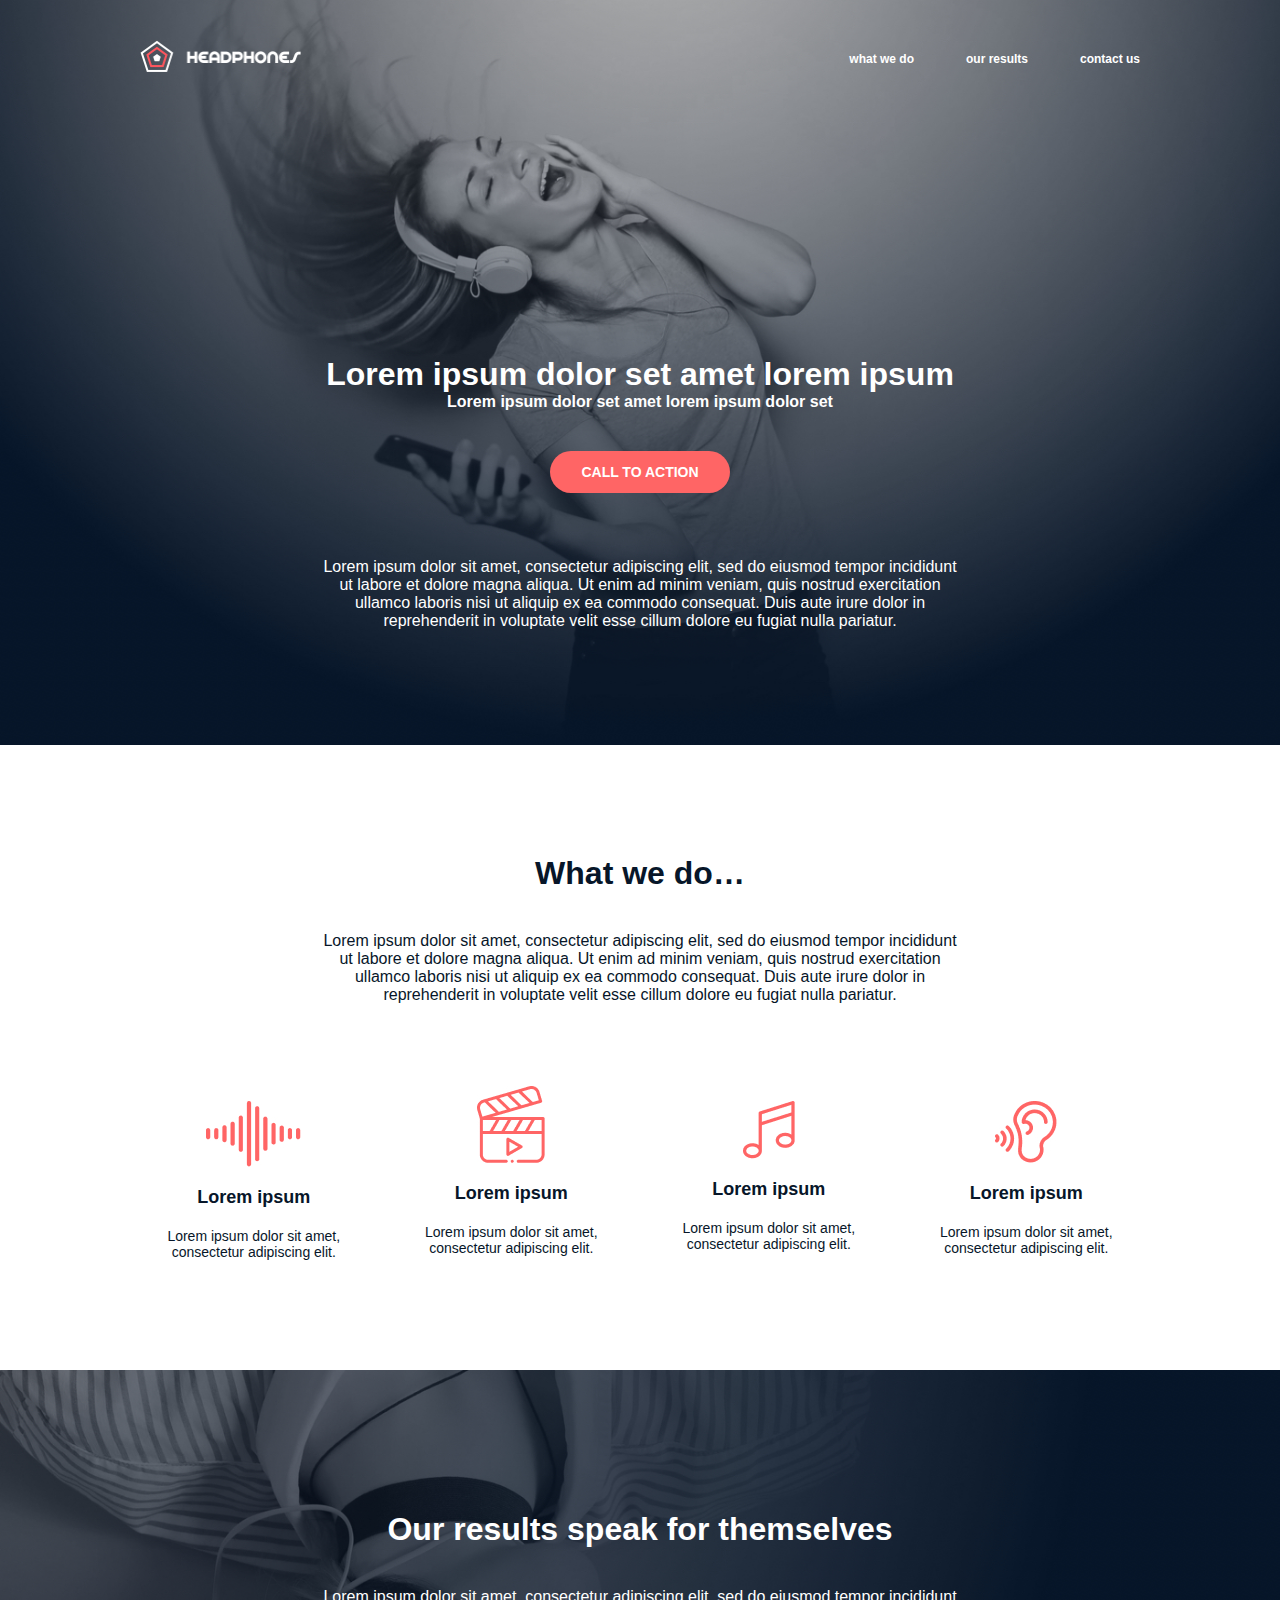
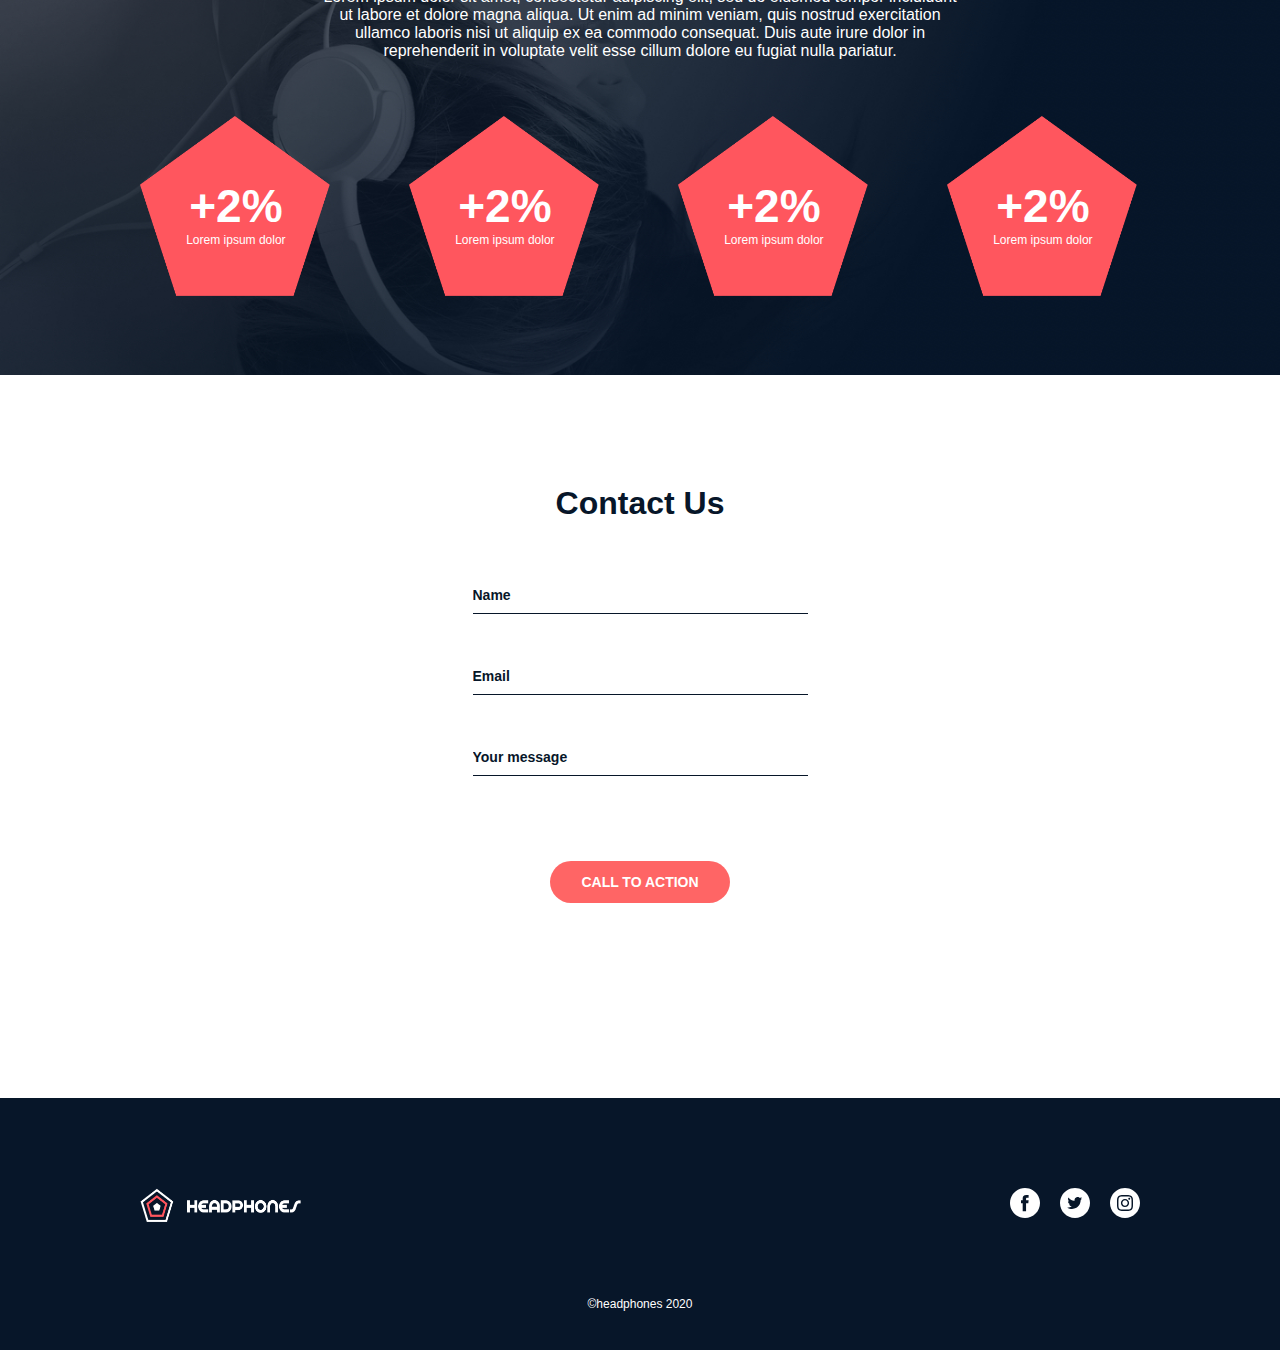
<file: 4-index.html>
<!DOCTYPE html>
<html lang="en">
    <head>
        <meta charset="utf-8">
        <link href="https://fonts.cdnfonts.com/css/source-sans-pro" rel="stylesheet">
        <link href="4-styles.css" rel="stylesheet">
        <title>Headphones</title>
    </head>
    <body>
        <div class="header_container">
            <input type="checkbox" id="menu-toggle" class="small-screen-toggle">
            <header class="header">
                <label for="menu-toggle" class="small-screen">
                    <img src="./images/menu.svg" alt="menu button">
                </label>
                <li>
                    <img src="./images/logo_headphones.png" alt="logo" class="header-logo">
                </li>
                <ul class="navlinks">
                    <li>
                        <a href="#">what we do</a>
                    </li>
                    <li>
                        <a href="#">our results</a>
                    </li>
                    <li>
                        <a href="#">contact us</a>
                    </li>
                </ul>
            </header>
            <section class="hero-section">
                <h1>Lorem ipsum dolor set amet lorem ipsum</h1>
                <p>Lorem ipsum dolor set amet lorem ipsum dolor set</p>
                <button>CALL TO ACTION</button>
                <p class="hero-section_details">Lorem ipsum dolor sit amet, consectetur adipiscing elit, sed do eiusmod tempor incididunt ut labore et dolore magna aliqua. Ut enim ad minim veniam, quis nostrud exercitation ullamco laboris nisi ut aliquip ex ea commodo consequat. Duis aute irure dolor in reprehenderit in voluptate velit esse cillum dolore eu fugiat nulla pariatur.</p>
            </section>
        </div>
        <main>
            <section class="section-whatWeDo">
                <h2>What we do…</h2>
                <p class="section-whatWeDo_p">Lorem ipsum dolor sit amet, consectetur adipiscing elit, sed do eiusmod tempor incididunt ut labore et dolore magna aliqua. Ut enim ad minim veniam, quis nostrud exercitation ullamco laboris nisi ut aliquip ex ea commodo consequat. Duis aute irure dolor in reprehenderit in voluptate velit esse cillum dolore eu fugiat nulla pariatur.</p>
                <div class="section-whatWeDo_container">
                    <div class="section-whatWeDo_contents">
                        <div>
                            <img src="./images/sound-frecuency.jpg" alt="what we do image">
                            <h5>Lorem ipsum</h5>
                            <p>Lorem ipsum dolor sit amet, consectetur adipiscing elit.</p>
                        </div>
                        <div>
                            <img src="./images/video.jpg" alt="what we do image" class="video">
                            <h5>Lorem ipsum</h5>
                            <p>Lorem ipsum dolor sit amet, consectetur adipiscing elit.</p>
                        </div>
                    </div>
                    <div class="section-whatWeDo_contents">
                        <div>
                            <img src="./images/music.jpg" alt="what we do image">
                            <h5>Lorem ipsum</h5>
                            <p>Lorem ipsum dolor sit amet, consectetur adipiscing elit.</p>
                        </div>
                        <div>
                            <img src="./images/hearing.jpg" alt="what we do image">
                            <h5>Lorem ipsum</h5>
                            <p>Lorem ipsum dolor sit amet, consectetur adipiscing elit.</p>
                        </div>
                    </div>
                </div>
            </section>
            <section class="section-results">
                <div class="section-results_container">
                    <h3>Our results speak for themselves</h3>
                    <p class="section-results_container_p">Lorem ipsum dolor sit amet, consectetur adipiscing elit, sed do eiusmod tempor incididunt ut labore et dolore magna aliqua. Ut enim ad minim veniam, quis nostrud exercitation ullamco laboris nisi ut aliquip ex ea commodo consequat. Duis aute irure dolor in reprehenderit in voluptate velit esse cillum dolore eu fugiat nulla pariatur.</p>
                    <div class="results_pentagons">
                        <div class="pentagon-container">
                            <img src="./images/pentagone.png" alt="Pentagon Image" class="pentagon-image">
                            <div class="centered-content">
                              <h5>+2%</h5>
                              <p>Lorem ipsum dolor</p>
                            </div>
                        </div>
                        <div class="pentagon-container">
                            <img src="./images/pentagone.png" alt="Pentagon Image" class="pentagon-image">
                            <div class="centered-content">
                              <h5>+2%</h5>
                              <p>Lorem ipsum dolor</p>
                            </div>
                        </div>
                        <div class="pentagon-container">
                            <img src="./images/pentagone.png" alt="Pentagon Image" class="pentagon-image">
                            <div class="centered-content">
                              <h5>+2%</h5>
                              <p>Lorem ipsum dolor</p>
                            </div>
                        </div>
                        <div class="pentagon-container">
                            <img src="./images/pentagone.png" alt="Pentagon Image" class="pentagon-image">
                            <div class="centered-content">
                              <h5>+2%</h5>
                              <p>Lorem ipsum dolor</p>
                            </div>
                        </div>
                          
                    </div>
                </div>
            </section>
            <section class="section-contactUs">
                <h3>Contact Us</h3>
                <form>
                    <input placeholder="Name" type="text">
                    <input placeholder="Email" type="text">
                    <input placeholder="Your message" type="text">
                    <button>CALL TO ACTION</button>
                </form>
            </section>
        </main>
        <footer>
            <div class="footer_container">
                <div class="footer_div">
                    <img src="./images/logo_headphones.png" alt="logo" class="header-logo">
                    <div class="footer_contents">
                        <a href="#">
                            <img src="./images/Facebook_White.svg">
                        </a>
                        <a href="#">
                            <img src="./images/Twitter_White.svg">
                        </a>
                        <a href="#">
                            <img src="./images/Instagram_White.svg">
                        </a>
                    </div>
                </div>
                <p>©headphones 2020</p>
            </div>
        </footer>
    </body>
</file>
<file: 0-styles.css>
*, *:before, *:after {
    box-sizing: border-box;
    list-style: none;
    text-decoration: none;
    margin: 0;
    padding: 0;
    font-family: var(--font-family-base);
  }

  @import url('https://fonts.cdnfonts.com/css/source-sans-pro');

  :root {
  --font-family-base: 'Sans Pro', sans-serif;

  --color-white: #fff;
  --color-black: #071629;
  --color-background: #FF6565;
  --color-textlight: rgba(7, 22, 41, 0.50);

  --xtrabold-font:900;
  --bold-font: 700;
  --semibold-font: 600;
  --normalfont-weight: 400;

  --xtra-small-font: 12px;
  --small-font: 14px;
  --normal-font: 18px;
  --xtralarge-font: 32px;

  --medium-border-radius: 22px;
  }

  .header_container {
    background-image: url("./images/headphones_hero_1.jpg");
    background-repeat: no-repeat;
    background-size: cover;
  }

  .header {
    display: flex;
    flex-direction: row;
    justify-content: space-between;
    align-items: center;
    padding: 40px 0px;
    margin: 0px auto;
    max-width: 1000px;
    
  }

  .small-screen, .small-screen-toggle {
    display: none;
  }

  .header-logo {
    max-width: 161px;
  }

  .navlinks {
    display: flex;
    flex-direction: row;
    gap: 52px;
}

.navlinks a{
  color: var(--color-white);
  font-size: var(--xtra-small-font);
  font-weight: var(--bold-font);
}

.navlinks a:hover {
    color: var(--color-background);
}

.hero-section {
  margin: 240px auto;
  max-width: 637px;
  padding-bottom: 115px;
  color: var(--color-white);
  text-align: center;
  font-weight: var(--bold-font);
}

.hero-section h1 {
    font-size: var(--xtralarge-font);
}

.hero-section button {
    border-radius: var(--medium-border-radius);
    background-color: var(--color-background);
    padding: 13px 31px;
    font-size: var(--small-font);
    font-weight: var(--bold-font);
    color: var(--color-white);
    border: none;
    margin: 40px auto 65px;
    cursor: pointer;
}

.hero-section button:hover {
    opacity: 0.9;
}

.hero-section_details {
    font-weight: var(--normalfont-weight);
}

@media only screen and (max-width: 900px) {
    .header_container {
        background-image: url("./images/background.jpg");
    }

    .header, .hero-section {
    max-width: 500px;
    }
}

@media only screen and (max-width: 480px) {
    .navlinks {
        display: none;
        position: absolute;
        top: 100%;
        left: 50%;
        transform: translateX(-50%);
        padding: 10px;
    }

    .small-screen {
        display: flex;
        cursor: pointer;
    }

    .small-screen-toggle:checked ~ .header .navlinks {
        display: flex;
        flex-direction: column;
    }

    .header {
        justify-content: unset;
        gap: 30%;
        position: relative;
        max-width: 320px;
    }

    .hero-section {
        max-width: 320px;
    }
}
</file>
<file: 1-styles.css>
*, *:before, *:after {
    box-sizing: border-box;
    list-style: none;
    text-decoration: none;
    margin: 0;
    padding: 0;
    font-family: var(--font-family-base);
  }

  @import url('https://fonts.cdnfonts.com/css/source-sans-pro');

  :root {
  --font-family-base: 'Sans Pro', sans-serif;

  --color-white: #fff;
  --color-black: #071629;
  --color-background: #FF6565;
  --color-textlight: rgba(7, 22, 41, 0.50);

  --xtrabold-font:900;
  --bold-font: 700;
  --semibold-font: 600;
  --normalfont-weight: 400;

  --xtra-small-font: 12px;
  --small-font: 14px;
  --normal-font: 18px;
  --xtralarge-font: 32px;

  --medium-border-radius: 22px;
  }

  .header_container {
    background-image: url("./images/headphones_hero_1.jpg");
    background-repeat: no-repeat;
    background-size: cover;
  }

  .header {
    display: flex;
    flex-direction: row;
    justify-content: space-between;
    align-items: center;
    padding: 40px 0px;
    margin: 0px auto;
    max-width: 1000px;
    
  }

  .small-screen, .small-screen-toggle {
    display: none;
  }

  .header-logo {
    max-width: 161px;
  }

  .navlinks {
    display: flex;
    flex-direction: row;
    gap: 52px;
}

.navlinks a{
  color: var(--color-white);
  font-size: var(--xtra-small-font);
  font-weight: var(--bold-font);
}

.navlinks a:hover {
    color: var(--color-background);
}

.hero-section {
  margin: 240px auto 110px;
  max-width: 637px;
  padding-bottom: 115px;
  color: var(--color-white);
  text-align: center;
  font-weight: var(--bold-font);
}

.hero-section h1 {
    font-size: var(--xtralarge-font);
}

.hero-section button {
    border-radius: var(--medium-border-radius);
    background-color: var(--color-background);
    padding: 13px 31px;
    font-size: var(--small-font);
    font-weight: var(--bold-font);
    color: var(--color-white);
    border: none;
    margin: 40px auto 65px;
    cursor: pointer;
}

.hero-section button:hover {
    opacity: 0.9;
}

.hero-section_details {
    font-weight: var(--normalfont-weight);
}

/* END OF HEADER/HERO SECTION */
/* START OF WHAT WE DO SECTION */

.section-whatWeDo {
    max-width: 1000px;
    text-align: center;
    color: var(--color-black);
    margin: 0px auto;
}

.section-whatWeDo h2 {
    font-size: var(--xtralarge-font);
    font-weight: var(--semibold-font);
}

.section-whatWeDo_p {
    margin: 40px auto 97px;
    max-width: 637px;
}

.section-whatWeDo_container {
    display: flex;
    flex-direction: row;
    gap: 30px;
}

.section-whatWeDo_contents {
    display: flex;
    flex-direction: row;
    gap: 30px;
}

.section-whatWeDo_contents div {
    display: flex;
    flex-direction: column;
    gap: 20px;
    align-items: center;
    margin-bottom: 110px;
}

.section-whatWeDo_contents h5 {
    font-size: var(--normal-font);
    font-weight: var(--semibold-font);
}

.section-whatWeDo_contents p {
    font-size: var(--small-font);
}

.video {
    margin-top: -15px;
}
/* END OF WHAT WE DO SECTION */

/* MEDIA QUERY STYLES */

@media only screen and (max-width: 900px) {
    .header_container {
        background-image: url("./images/background.jpg");
    }

    .header, .hero-section {
    max-width: 500px;
    }

    .section-whatWeDo_container {
        flex-direction: column;
    }
}

@media only screen and (max-width: 480px) {
    .navlinks {
        display: none;
        position: absolute;
        top: 100%;
        left: 50%;
        transform: translateX(-50%);
        padding: 10px;
    }

    .small-screen {
        display: flex;
        cursor: pointer;
    }

    .small-screen-toggle:checked ~ .header .navlinks {
        display: flex;
        flex-direction: column;
    }

    .header {
        justify-content: unset;
        gap: 30%;
        position: relative;
        max-width: 320px;
    }

    .hero-section, .section-whatWeDo_p {
        max-width: 320px;
    }

    .section-whatWeDo_contents {
        flex-direction: column;
    }
}
</file>
<file: 100-styles.css>
*, *:before, *:after {
    box-sizing: border-box;
    list-style: none;
    text-decoration: none;
    margin: 0;
    padding: 0;
    font-family: var(--font-family-base);
  }

  @import url('https://fonts.cdnfonts.com/css/source-sans-pro');

  :root {
  --font-family-base: 'Sans Pro', sans-serif;

  --color-white: #fff;
  --color-black: #071629;
  --color-background: #FF6565;
  --color-textlight: rgba(7, 22, 41, 0.50);

  --xtrabold-font:900;
  --bold-font: 700;
  --semibold-font: 600;
  --normalfont-weight: 400;

  --xtra-small-font: 12px;
  --small-font: 14px;
  --normal-font: 18px;
  --xtralarge-font: 32px;

  --medium-border-radius: 22px;
  }

  .header_container {
    background-image: url("./images/headphones_hero_1.jpg");
    background-repeat: no-repeat;
    background-size: cover;
  }

  .header {
    display: flex;
    flex-direction: row;
    justify-content: space-between;
    align-items: center;
    padding: 40px 0px;
    margin: 0px auto;
    max-width: 1000px;
    
  }

  .small-screen, .small-screen-toggle {
    display: none;
  }

  .header-logo {
    max-width: 161px;
  }

  .navlinks {
    display: flex;
    flex-direction: row;
    gap: 52px;
}

.navlinks a{
  color: var(--color-white);
  font-size: var(--xtra-small-font);
  font-weight: var(--bold-font);
}

.navlinks a:hover {
    color: var(--color-background);
}

.hero-section {
  margin: 240px auto 110px;
  max-width: 637px;
  padding-bottom: 115px;
  color: var(--color-white);
  text-align: center;
  font-weight: var(--bold-font);
}

.hero-section h1 {
    font-size: var(--xtralarge-font);
}

.hero-section button, .section-contactUs button {
    border-radius: var(--medium-border-radius);
    background-color: var(--color-background);
    padding: 13px 31px;
    font-size: var(--small-font);
    font-weight: var(--bold-font);
    color: var(--color-white);
    border: none;
    margin: 40px auto 65px;
    cursor: pointer;
}

.hero-section button:hover {
    opacity: 0.9;
}

.hero-section_details {
    font-weight: var(--normalfont-weight);
}

/* END OF HEADER/HERO SECTION */
/* START OF WHAT WE DO SECTION */

.section-whatWeDo {
    max-width: 1000px;
    text-align: center;
    color: var(--color-black);
    margin: 0px auto;
}

.section-whatWeDo h2, .section-contactUs h3 {
    font-size: var(--xtralarge-font);
    font-weight: var(--semibold-font);
}

.section-whatWeDo_p {
    margin: 40px auto 97px;
    max-width: 637px;
}

.section-whatWeDo_container {
    display: flex;
    flex-direction: row;
    gap: 30px;
}

.section-whatWeDo_contents {
    display: flex;
    flex-direction: row;
    gap: 30px;
}

.section-whatWeDo_contents div {
    display: flex;
    flex-direction: column;
    gap: 20px;
    align-items: center;
    margin-bottom: 110px;
}

.section-whatWeDo_contents h5 {
    font-size: var(--normal-font);
    font-weight: var(--semibold-font);
}

.section-whatWeDo_contents p {
    font-size: var(--small-font);
}

.video {
    margin-top: -15px;
}
/* END OF WHAT WE DO SECTION */
/* START OF OUR RESULTS SECTION */

.section-results {
    background-image: url("./images/headphones_hero_2.jpg");
    background-repeat: no-repeat;
    background-size: cover;
}

.section-results_container {
    max-width: 1000px;
    margin: 0px auto;
    padding-top: 141px;
    padding-bottom: 79px;
    color: var(--color-white);
    text-align: center;
}

.section-results_container h3 {
    font-size: var(--xtralarge-font);
    font-weight: var(--semibold-font);
    margin-bottom: 40px;
}

.section-results_container_p {
    max-width: 637px;
    margin: 0px auto;
}

.results_pentagons {
    display: grid;
    grid-template-columns: auto auto auto auto;
    gap: 76px;
    max-width: 1000px;
    margin: 56px auto 0px;
}

.results_pentagons h5 {
    font-weight: var(--bold-font);
    font-size: 46px;
}

.results_pentagons p {
    font-size: var(--xtra-small-font);
    text-align: left;
}

.pentagon-container {
    position: relative; 
    width: 190px; 
  }
  
  .pentagon-image {
    display: block;
    width: 100%; 
    height: auto;
  }
  
  .centered-content {
    position: absolute;
    top: 50%;
    left: 40%; 
    transform: translate(-30%, -40%);
  }
  /* END OF OUR RESULTS SECTION */
  /* START OF CONTACT US SECTION */

  .section-contactUs {
    text-align: center;
    color: var(--color-black);
    margin: 110px auto 130px;
    max-width: 335px;
  }

  .section-contactUs form {
    display: flex;
    flex-direction: column;
    margin-top: 56px;
    gap: 45px;
  }

  .section-contactUs input {
    border: none;
    border-bottom: 1px solid var(--color-black);
    padding: 10px 0px;
  }

  .section-contactUs input::placeholder {
    color: var(--color-black);
    font-weight: var(--semibold-font);
    font-size: var(--small-font);
  }
   /* END OF CONTACT US SECTION */
   /* START OF FOOTER SECTION */

  footer {
    background-color: var(--color-black);
  }
  
  .footer_container {
    color: var(--color-white);
    max-width: 1000px;
    margin-left: auto;
    margin-right: auto;
    padding: 90px 0px 39px;
  }
  
  .footer_div {
    display: flex;
    flex-direction: row;
    justify-content: space-between;
    margin-bottom: 75px;
  }
  
  .footer_contents {
    display: flex;
    flex-direction: row;
    gap: 20px;
  }
  
  .footer_contents img {
    width: 30px;
    height: 30px;
  }
  
  .footer_container p {
    font-size: var(--xtra-small-font);
    text-align: center;
  }


/* MEDIA QUERY STYLES */

@media only screen and (max-width: 900px) {
    .header_container {
        background-image: url("./images/background.jpg");
    }

    .header, .hero-section, .footer_container {
    max-width: 500px;
    }

    .section-whatWeDo_container {
        flex-direction: column;
    }

    .results_pentagons {
        max-width: 500px;
        grid-template-columns: auto auto;
    }
}

@media only screen and (max-width: 480px) {
    .navlinks {
        display: none;
        position: absolute;
        top: 100%;
        left: 50%;
        transform: translateX(-50%);
        padding: 10px;
    }

    .small-screen {
        display: flex;
        cursor: pointer;
    }

    .small-screen-toggle:checked ~ .header .navlinks {
        display: flex;
        flex-direction: column;
    }

    .header {
        justify-content: unset;
        gap: 30%;
        position: relative;
        max-width: 320px;
    }

    .hero-section, .section-whatWeDo_p, .footer_container {
        max-width: 320px;
    }

    .section-whatWeDo_contents, .footer_div {
        flex-direction: column;
    }

    .results_pentagons {
        grid-template-columns: auto;
        max-width: 200px;
    }

    .footer_div {
        justify-content: center;
        align-items: center;
        gap: 45px;
    }
}
</file>
<file: 101-styles.css>
*, *:before, *:after {
    box-sizing: border-box;
    list-style: none;
    text-decoration: none;
    margin: 0;
    padding: 0;
    font-family: var(--font-family-base);
  }

  @import url('https://fonts.cdnfonts.com/css/source-sans-pro');

  :root {
  --font-family-base: 'Sans Pro', sans-serif;

  --color-white: #fff;
  --color-black: #071629;
  --color-background: #FF6565;
  --color-textlight: rgba(7, 22, 41, 0.50);

  --xtrabold-font:900;
  --bold-font: 700;
  --semibold-font: 600;
  --normalfont-weight: 400;

  --xtra-small-font: 12px;
  --small-font: 14px;
  --normal-font: 18px;
  --xtralarge-font: 32px;

  --medium-border-radius: 22px;
  }

  .header_container {
    background-image: url("./images/headphones_hero_1.jpg");
    background-repeat: no-repeat;
    background-size: cover;
  }

  .header {
    display: flex;
    flex-direction: row;
    justify-content: space-between;
    align-items: center;
    padding: 40px 0px;
    margin: 0px auto;
    max-width: 1000px;
    
  }

  .small-screen, .small-screen-toggle {
    display: none;
  }

  .header-logo {
    max-width: 161px;
  }

  .navlinks {
    display: flex;
    flex-direction: row;
    gap: 52px;
}

.navlinks a{
  color: var(--color-white);
  font-size: var(--xtra-small-font);
  font-weight: var(--bold-font);
}

.navlinks a:hover {
    color: var(--color-background);
}

.hero-section {
  margin: 240px auto 110px;
  max-width: 637px;
  padding-bottom: 115px;
  color: var(--color-white);
  text-align: center;
  font-weight: var(--bold-font);
}

.hero-section h1 {
    font-size: var(--xtralarge-font);
}

.hero-section button, .section-contactUs button {
    border-radius: var(--medium-border-radius);
    background-color: var(--color-background);
    padding: 13px 31px;
    font-size: var(--small-font);
    font-weight: var(--bold-font);
    color: var(--color-white);
    border: none;
    margin: 40px auto 65px;
    cursor: pointer;
}

.hero-section button:hover {
    opacity: 0.9;
}

.hero-section_details {
    font-weight: var(--normalfont-weight);
}

/* END OF HEADER/HERO SECTION */
/* START OF WHAT WE DO SECTION */

.section-whatWeDo {
    max-width: 1000px;
    text-align: center;
    color: var(--color-black);
    margin: 0px auto;
}

.section-whatWeDo h2, .section-contactUs h3 {
    font-size: var(--xtralarge-font);
    font-weight: var(--semibold-font);
}

.section-whatWeDo_p {
    margin: 40px auto 97px;
    max-width: 637px;
}

.section-whatWeDo_container {
    display: flex;
    flex-direction: row;
    gap: 30px;
}

.section-whatWeDo_contents {
    display: flex;
    flex-direction: row;
    gap: 30px;
}

.section-whatWeDo_contents div {
    display: flex;
    flex-direction: column;
    gap: 20px;
    align-items: center;
    margin-bottom: 110px;
}

.section-whatWeDo_contents h5 {
    font-size: var(--normal-font);
    font-weight: var(--semibold-font);
}

.section-whatWeDo_contents p {
    font-size: var(--small-font);
}

.frequency {
    margin-top: 40px;
}
  
  .rotating-image {
    width: 40%;
    height: auto;
    margin-bottom: 30px;
    animation: rotateImage 4s linear infinite; 
  }
  
  @keyframes rotateImage {
    from {
      transform: rotate(0deg);
    }
    to {
      transform: rotate(360deg); 
    }
  }

  .section-whatWeDo_contents div:hover {
    opacity: 0.9;
    background-color: var(--color-white);
    box-shadow: 0px 4px 25px rgba(152, 152, 173, 0.15);
    padding: 20px 0px;
    border-radius: 10px;
  }
  
/* END OF WHAT WE DO SECTION */
/* START OF OUR RESULTS SECTION */

.section-results {
    background-image: url("./images/headphones_hero_2.jpg");
    background-repeat: no-repeat;
    background-size: cover;
}

.section-results_container {
    max-width: 1000px;
    margin: 0px auto;
    padding-top: 141px;
    padding-bottom: 79px;
    color: var(--color-white);
    text-align: center;
}

.section-results_container h3 {
    font-size: var(--xtralarge-font);
    font-weight: var(--semibold-font);
    margin-bottom: 40px;
}

.section-results_container_p {
    max-width: 637px;
    margin: 0px auto;
}

.results_pentagons {
    display: grid;
    grid-template-columns: auto auto auto auto;
    gap: 76px;
    max-width: 1000px;
    margin: 56px auto 0px;
}

.results_pentagons h5 {
    font-weight: var(--bold-font);
    font-size: 46px;
}

.results_pentagons p {
    font-size: var(--xtra-small-font);
    text-align: left;
}
  
  .pentagon-image {
    display: block;
    width: 100%; 
    height: auto; 
  }
  
  .centered-content {
    position: absolute;
    top: 50%; 
    left: 40%; 
    transform: translate(-30%, -40%);
  }

  .pentagon-container {
    position: relative;
    width: 182px; 
    height: 172px; 
    margin: 10px; 
    cursor: pointer; 
    transition: transform 0.2s ease-in-out; 
  }
  
  .pentagon-container:hover {
    animation: bounce 0.5s ease infinite; 
    transform: scale(1.1); 
    opacity: 0.9;
  }
  
  @keyframes bounce {
    0%, 100% {
      transform: translateY(0); 
    }
    50% {
      transform: translateY(-20px);
    }
  }  
  /* END OF OUR RESULTS SECTION */
  /* START OF CONTACT US SECTION */

  .section-contactUs {
    text-align: center;
    color: var(--color-black);
    margin: 110px auto 130px;
    max-width: 335px;
  }

  .section-contactUs form {
    display: flex;
    flex-direction: column;
    margin-top: 56px;
    gap: 45px;
  }

  .section-contactUs input {
    border: none;
    border-bottom: 1px solid var(--color-black);
    padding: 10px 0px;
  }

  .section-contactUs input::placeholder {
    color: var(--color-black);
    font-weight: var(--semibold-font);
    font-size: var(--small-font);
  }
   /* END OF CONTACT US SECTION */
   /* START OF FOOTER SECTION */

  footer {
    background-color: var(--color-black);
  }
  
  .footer_container {
    color: var(--color-white);
    max-width: 1000px;
    margin-left: auto;
    margin-right: auto;
    padding: 90px 0px 39px;
  }
  
  .footer_div {
    display: flex;
    flex-direction: row;
    justify-content: space-between;
    margin-bottom: 75px;
  }
  
  .footer_contents {
    display: flex;
    flex-direction: row;
    gap: 20px;
  }
  
  .footer_contents img {
    width: 30px;
    height: 30px;
  }
  
  .footer_container p {
    font-size: var(--xtra-small-font);
    text-align: center;
  }


/* MEDIA QUERY STYLES */

@media only screen and (max-width: 900px) {
    .header_container {
        background-image: url("./images/background.jpg");
    }

    .header, .hero-section, .footer_container {
    max-width: 500px;
    }

    .section-whatWeDo_container {
        flex-direction: column;
    }

    .results_pentagons {
        max-width: 500px;
        grid-template-columns: auto auto;
    }
}

@media only screen and (max-width: 480px) {
    .navlinks {
        display: none;
        position: absolute;
        top: 100%;
        left: 50%;
        transform: translateX(-50%);
        padding: 10px;
    }

    .small-screen {
        display: flex;
        cursor: pointer;
    }

    .small-screen-toggle:checked ~ .header .navlinks {
        display: flex;
        flex-direction: column;
    }

    .header {
        justify-content: unset;
        gap: 30%;
        position: relative;
        max-width: 320px;
    }

    .hero-section, .section-whatWeDo_p, .footer_container {
        max-width: 320px;
    }

    .section-whatWeDo_contents, .footer_div {
        flex-direction: column;
    }

    .results_pentagons {
        grid-template-columns: auto;
        max-width: 200px;
    }

    .footer_div {
        justify-content: center;
        align-items: center;
        gap: 45px;
    }
}
</file>
<file: 2-styles.css>
*, *:before, *:after {
    box-sizing: border-box;
    list-style: none;
    text-decoration: none;
    margin: 0;
    padding: 0;
    font-family: var(--font-family-base);
  }

  @import url('https://fonts.cdnfonts.com/css/source-sans-pro');

  :root {
  --font-family-base: 'Sans Pro', sans-serif;

  --color-white: #fff;
  --color-black: #071629;
  --color-background: #FF6565;
  --color-textlight: rgba(7, 22, 41, 0.50);

  --xtrabold-font:900;
  --bold-font: 700;
  --semibold-font: 600;
  --normalfont-weight: 400;

  --xtra-small-font: 12px;
  --small-font: 14px;
  --normal-font: 18px;
  --xtralarge-font: 32px;

  --medium-border-radius: 22px;
  }

  .header_container {
    background-image: url("./images/headphones_hero_1.jpg");
    background-repeat: no-repeat;
    background-size: cover;
  }

  .header {
    display: flex;
    flex-direction: row;
    justify-content: space-between;
    align-items: center;
    padding: 40px 0px;
    margin: 0px auto;
    max-width: 1000px;
    
  }

  .small-screen, .small-screen-toggle {
    display: none;
  }

  .header-logo {
    max-width: 161px;
  }

  .navlinks {
    display: flex;
    flex-direction: row;
    gap: 52px;
}

.navlinks a{
  color: var(--color-white);
  font-size: var(--xtra-small-font);
  font-weight: var(--bold-font);
}

.navlinks a:hover {
    color: var(--color-background);
}

.hero-section {
  margin: 240px auto 110px;
  max-width: 637px;
  padding-bottom: 115px;
  color: var(--color-white);
  text-align: center;
  font-weight: var(--bold-font);
}

.hero-section h1 {
    font-size: var(--xtralarge-font);
}

.hero-section button {
    border-radius: var(--medium-border-radius);
    background-color: var(--color-background);
    padding: 13px 31px;
    font-size: var(--small-font);
    font-weight: var(--bold-font);
    color: var(--color-white);
    border: none;
    margin: 40px auto 65px;
    cursor: pointer;
}

.hero-section button:hover {
    opacity: 0.9;
}

.hero-section_details {
    font-weight: var(--normalfont-weight);
}

/* END OF HEADER/HERO SECTION */
/* START OF WHAT WE DO SECTION */

.section-whatWeDo {
    max-width: 1000px;
    text-align: center;
    color: var(--color-black);
    margin: 0px auto;
}

.section-whatWeDo h2 {
    font-size: var(--xtralarge-font);
    font-weight: var(--semibold-font);
}

.section-whatWeDo_p {
    margin: 40px auto 97px;
    max-width: 637px;
}

.section-whatWeDo_container {
    display: flex;
    flex-direction: row;
    gap: 30px;
}

.section-whatWeDo_contents {
    display: flex;
    flex-direction: row;
    gap: 30px;
}

.section-whatWeDo_contents div {
    display: flex;
    flex-direction: column;
    gap: 20px;
    align-items: center;
    margin-bottom: 110px;
}

.section-whatWeDo_contents h5 {
    font-size: var(--normal-font);
    font-weight: var(--semibold-font);
}

.section-whatWeDo_contents p {
    font-size: var(--small-font);
}

.video {
    margin-top: -15px;
}
/* END OF WHAT WE DO SECTION */
/* START OF OUR RESULTS SECTION */

.section-results {
    background-image: url("./images/headphones_hero_2.jpg");
    background-repeat: no-repeat;
    background-size: cover;
}

.section-results_container {
    max-width: 1000px;
    margin: 0px auto;
    padding-top: 141px;
    padding-bottom: 79px;
    color: var(--color-white);
    text-align: center;
}

.section-results_container h3 {
    font-size: var(--xtralarge-font);
    font-weight: var(--semibold-font);
    margin-bottom: 40px;
}

.section-results_container_p {
    max-width: 637px;
    margin: 0px auto;
}

.results_pentagons {
    display: grid;
    grid-template-columns: auto auto auto auto;
    gap: 76px;
    max-width: 1000px;
    margin: 56px auto 0px;
}

.results_pentagons h5 {
    font-weight: var(--bold-font);
    font-size: 46px;
}

.pentagon-container p {
    font-size: var(--xtra-small-font);
    text-align: left;
}

.pentagon-container {
    position: relative; 
    width: 190px; 
  }
  
  .pentagon-image {
    display: block;
    width: 100%; 
    height: auto; 
  }
  
  .centered-content {
    position: absolute;
    top: 50%; 
    left: 40%; 
    transform: translate(-30%, -40%);
  }  


/* MEDIA QUERY STYLES */

@media only screen and (max-width: 900px) {
    .header_container {
        background-image: url("./images/background.jpg");
    }

    .header, .hero-section {
    max-width: 500px;
    }

    .section-whatWeDo_container {
        flex-direction: column;
    }

    .results_pentagons {
        max-width: 500px;
        grid-template-columns: auto auto;
    }
}

@media only screen and (max-width: 480px) {
    .navlinks {
        display: none;
        position: absolute;
        top: 100%;
        left: 50%;
        transform: translateX(-50%);
        padding: 10px;
    }

    .small-screen {
        display: flex;
        cursor: pointer;
    }

    .small-screen-toggle:checked ~ .header .navlinks {
        display: flex;
        flex-direction: column;
    }

    .header {
        justify-content: unset;
        gap: 30%;
        position: relative;
        max-width: 320px;
    }

    .hero-section, .section-whatWeDo_p {
        max-width: 320px;
    }

    .section-whatWeDo_contents {
        flex-direction: column;
    }

    .results_pentagons {
        grid-template-columns: auto;
        max-width: 200px;
    }
}
</file>
<file: 3-styles.css>
*, *:before, *:after {
    box-sizing: border-box;
    list-style: none;
    text-decoration: none;
    margin: 0;
    padding: 0;
    font-family: var(--font-family-base);
  }

  @import url('https://fonts.cdnfonts.com/css/source-sans-pro');

  :root {
  --font-family-base: 'Sans Pro', sans-serif;

  --color-white: #fff;
  --color-black: #071629;
  --color-background: #FF6565;
  --color-textlight: rgba(7, 22, 41, 0.50);

  --xtrabold-font:900;
  --bold-font: 700;
  --semibold-font: 600;
  --normalfont-weight: 400;

  --xtra-small-font: 12px;
  --small-font: 14px;
  --normal-font: 18px;
  --xtralarge-font: 32px;

  --medium-border-radius: 22px;
  }

  .header_container {
    background-image: url("./images/headphones_hero_1.jpg");
    background-repeat: no-repeat;
    background-size: cover;
  }

  .header {
    display: flex;
    flex-direction: row;
    justify-content: space-between;
    align-items: center;
    padding: 40px 0px;
    margin: 0px auto;
    max-width: 1000px;
    
  }

  .small-screen, .small-screen-toggle {
    display: none;
  }

  .header-logo {
    max-width: 161px;
  }

  .navlinks {
    display: flex;
    flex-direction: row;
    gap: 52px;
}

.navlinks a{
  color: var(--color-white);
  font-size: var(--xtra-small-font);
  font-weight: var(--bold-font);
}

.navlinks a:hover {
    color: var(--color-background);
}

.hero-section {
  margin: 240px auto 110px;
  max-width: 637px;
  padding-bottom: 115px;
  color: var(--color-white);
  text-align: center;
  font-weight: var(--bold-font);
}

.hero-section h1 {
    font-size: var(--xtralarge-font);
}

.hero-section button, .section-contactUs button {
    border-radius: var(--medium-border-radius);
    background-color: var(--color-background);
    padding: 13px 31px;
    font-size: var(--small-font);
    font-weight: var(--bold-font);
    color: var(--color-white);
    border: none;
    margin: 40px auto 65px;
    cursor: pointer;
}

.hero-section button:hover {
    opacity: 0.9;
}

.hero-section_details {
    font-weight: var(--normalfont-weight);
}

/* END OF HEADER/HERO SECTION */
/* START OF WHAT WE DO SECTION */

.section-whatWeDo {
    max-width: 1000px;
    text-align: center;
    color: var(--color-black);
    margin: 0px auto;
}

.section-whatWeDo h2, .section-contactUs h3 {
    font-size: var(--xtralarge-font);
    font-weight: var(--semibold-font);
}

.section-whatWeDo_p {
    margin: 40px auto 97px;
    max-width: 637px;
}

.section-whatWeDo_container {
    display: flex;
    flex-direction: row;
    gap: 30px;
}

.section-whatWeDo_contents {
    display: flex;
    flex-direction: row;
    gap: 30px;
}

.section-whatWeDo_contents div {
    display: flex;
    flex-direction: column;
    gap: 20px;
    align-items: center;
    margin-bottom: 110px;
}

.section-whatWeDo_contents h5 {
    font-size: var(--normal-font);
    font-weight: var(--semibold-font);
}

.section-whatWeDo_contents p {
    font-size: var(--small-font);
}

.video {
    margin-top: -15px;
}
/* END OF WHAT WE DO SECTION */
/* START OF OUR RESULTS SECTION */

.section-results {
    background-image: url("./images/headphones_hero_2.jpg");
    background-repeat: no-repeat;
    background-size: cover;
}

.section-results_container {
    max-width: 1000px;
    margin: 0px auto;
    padding-top: 141px;
    padding-bottom: 79px;
    color: var(--color-white);
    text-align: center;
}

.section-results_container h3 {
    font-size: var(--xtralarge-font);
    font-weight: var(--semibold-font);
    margin-bottom: 40px;
}

.section-results_container_p {
    max-width: 637px;
    margin: 0px auto;
}

.results_pentagons {
    display: grid;
    grid-template-columns: auto auto auto auto;
    gap: 76px;
    max-width: 1000px;
    margin: 56px auto 0px;
}

.results_pentagons h5 {
    font-weight: var(--bold-font);
    font-size: 46px;
}

.pentagon-container p {
    font-size: var(--xtra-small-font);
    text-align: left;
}

.pentagon-container {
    position: relative;
    width: 190px;
  }
  
  .pentagon-image {
    display: block;
    width: 100%; 
    height: auto; 
  }
  
  .centered-content {
    position: absolute;
    top: 50%;
    left: 40%;
    transform: translate(-30%, -40%);
  }
  /* END OF OUR RESULTS SECTION */
  /* START OF CONTACT US SECTION */

  .section-contactUs {
    text-align: center;
    color: var(--color-black);
    margin: 110px auto 130px;
    max-width: 335px;
  }

  .section-contactUs form {
    display: flex;
    flex-direction: column;
    margin-top: 56px;
    gap: 45px;
  }

  .section-contactUs input {
    border: none;
    border-bottom: 1px solid var(--color-black);
    padding: 10px 0px;
  }

  .section-contactUs input::placeholder {
    color: var(--color-black);
    font-weight: var(--semibold-font);
    font-size: var(--small-font);
  }


/* MEDIA QUERY STYLES */

@media only screen and (max-width: 900px) {
    .header_container {
        background-image: url("./images/background.jpg");
    }

    .header, .hero-section {
    max-width: 500px;
    }

    .section-whatWeDo_container {
        flex-direction: column;
    }

    .results_pentagons {
        max-width: 500px;
        grid-template-columns: auto auto;
    }
}

@media only screen and (max-width: 480px) {
    .navlinks {
        display: none;
        position: absolute;
        top: 100%;
        left: 50%;
        transform: translateX(-50%);
        padding: 10px;
    }

    .small-screen {
        display: flex;
        cursor: pointer;
    }

    .small-screen-toggle:checked ~ .header .navlinks {
        display: flex;
        flex-direction: column;
    }

    .header {
        justify-content: unset;
        gap: 30%;
        position: relative;
        max-width: 320px;
    }

    .hero-section, .section-whatWeDo_p {
        max-width: 320px;
    }

    .section-whatWeDo_contents {
        flex-direction: column;
    }

    .results_pentagons {
        grid-template-columns: auto;
        max-width: 200px;
    }
}
</file>
<file: 4-styles.css>
*, *:before, *:after {
    box-sizing: border-box;
    list-style: none;
    text-decoration: none;
    margin: 0;
    padding: 0;
    font-family: var(--font-family-base);
  }

  @import url('https://fonts.cdnfonts.com/css/source-sans-pro');

  :root {
  --font-family-base: 'Sans Pro', sans-serif;

  --color-white: #fff;
  --color-black: #071629;
  --color-background: #FF6565;
  --color-textlight: rgba(7, 22, 41, 0.50);

  --xtrabold-font:900;
  --bold-font: 700;
  --semibold-font: 600;
  --normalfont-weight: 400;

  --xtra-small-font: 12px;
  --small-font: 14px;
  --normal-font: 18px;
  --xtralarge-font: 32px;

  --medium-border-radius: 22px;
  }

  .header_container {
    background-image: url("./images/headphones_hero_1.jpg");
    background-repeat: no-repeat;
    background-size: cover;
  }

  .header {
    display: flex;
    flex-direction: row;
    justify-content: space-between;
    align-items: center;
    padding: 40px 0px;
    margin: 0px auto;
    max-width: 1000px;
    
  }

  .small-screen, .small-screen-toggle {
    display: none;
  }

  .header-logo {
    max-width: 161px;
  }

  .navlinks {
    display: flex;
    flex-direction: row;
    gap: 52px;
}

.navlinks a{
  color: var(--color-white);
  font-size: var(--xtra-small-font);
  font-weight: var(--bold-font);
}

.navlinks a:hover {
    color: var(--color-background);
}

.hero-section {
  margin: 240px auto 110px;
  max-width: 637px;
  padding-bottom: 115px;
  color: var(--color-white);
  text-align: center;
  font-weight: var(--bold-font);
}

.hero-section h1 {
    font-size: var(--xtralarge-font);
}

.hero-section button, .section-contactUs button {
    border-radius: var(--medium-border-radius);
    background-color: var(--color-background);
    padding: 13px 31px;
    font-size: var(--small-font);
    font-weight: var(--bold-font);
    color: var(--color-white);
    border: none;
    margin: 40px auto 65px;
    cursor: pointer;
}

.hero-section button:hover {
    opacity: 0.9;
}

.hero-section_details {
    font-weight: var(--normalfont-weight);
}

/* END OF HEADER/HERO SECTION */
/* START OF WHAT WE DO SECTION */

.section-whatWeDo {
    max-width: 1000px;
    text-align: center;
    color: var(--color-black);
    margin: 0px auto;
}

.section-whatWeDo h2, .section-contactUs h3 {
    font-size: var(--xtralarge-font);
    font-weight: var(--semibold-font);
}

.section-whatWeDo_p {
    margin: 40px auto 97px;
    max-width: 637px;
}

.section-whatWeDo_container {
    display: flex;
    flex-direction: row;
    gap: 30px;
}

.section-whatWeDo_contents {
    display: flex;
    flex-direction: row;
    gap: 30px;
}

.section-whatWeDo_contents div {
    display: flex;
    flex-direction: column;
    gap: 20px;
    align-items: center;
    margin-bottom: 110px;
}

.section-whatWeDo_contents h5 {
    font-size: var(--normal-font);
    font-weight: var(--semibold-font);
}

.section-whatWeDo_contents p {
    font-size: var(--small-font);
}

.video {
    margin-top: -15px;
}
/* END OF WHAT WE DO SECTION */
/* START OF OUR RESULTS SECTION */

.section-results {
    background-image: url("./images/headphones_hero_2.jpg");
    background-repeat: no-repeat;
    background-size: cover;
}

.section-results_container {
    max-width: 1000px;
    margin: 0px auto;
    padding-top: 141px;
    padding-bottom: 79px;
    color: var(--color-white);
    text-align: center;
}

.section-results_container h3 {
    font-size: var(--xtralarge-font);
    font-weight: var(--semibold-font);
    margin-bottom: 40px;
}

.section-results_container_p {
    max-width: 637px;
    margin: 0px auto;
}

.results_pentagons {
    display: grid;
    grid-template-columns: auto auto auto auto;
    gap: 76px;
    max-width: 1000px;
    margin: 56px auto 0px;
}

.results_pentagons h5 {
    font-weight: var(--bold-font);
    font-size: 46px;
}

.pentagon-container p {
    font-size: var(--xtra-small-font);
    text-align: left;
}

.pentagon-container {
    position: relative; /* To make positioning of child elements relative to this container */
    width: 190px; /* Set the desired width of the container */
  }
  
  .pentagon-image {
    display: block;
    width: 100%; /* Make the image fill the container */
    height: auto; /* Maintain aspect ratio */
  }
  
  .centered-content {
    position: absolute;
    top: 50%; /* Center the content vertically */
    left: 40%; /* Center the content horizontally */
    transform: translate(-30%, -40%);
  }
  /* END OF OUR RESULTS SECTION */
  /* START OF CONTACT US SECTION */

  .section-contactUs {
    text-align: center;
    color: var(--color-black);
    margin: 110px auto 130px;
    max-width: 335px;
  }

  .section-contactUs form {
    display: flex;
    flex-direction: column;
    margin-top: 56px;
    gap: 45px;
  }

  .section-contactUs input {
    border: none;
    border-bottom: 1px solid var(--color-black);
    padding: 10px 0px;
  }

  .section-contactUs input::placeholder {
    color: var(--color-black);
    font-weight: var(--semibold-font);
    font-size: var(--small-font);
  }
   /* END OF CONTACT US SECTION */
   /* START OF FOOTER SECTION */

  footer {
    background-color: var(--color-black);
  }
  
  .footer_container {
    color: var(--color-white);
    max-width: 1000px;
    margin-left: auto;
    margin-right: auto;
    padding: 90px 0px 39px;
  }
  
  .footer_div {
    display: flex;
    flex-direction: row;
    justify-content: space-between;
    margin-bottom: 75px;
  }
  
  .footer_contents {
    display: flex;
    flex-direction: row;
    gap: 20px;
  }
  
  .footer_contents img {
    width: 30px;
    height: 30px;
  }
  
  .footer_container p {
    font-size: var(--xtra-small-font);
    text-align: center;
  }


/* MEDIA QUERY STYLES */

@media only screen and (max-width: 900px) {
    .header_container {
        background-image: url("./images/background.jpg");
    }

    .header, .hero-section, .footer_container {
    max-width: 500px;
    }

    .section-whatWeDo_container {
        flex-direction: column;
    }

    .results_pentagons {
        max-width: 500px;
        grid-template-columns: auto auto;
    }
}

@media only screen and (max-width: 480px) {
    .navlinks {
        display: none;
        position: absolute;
        top: 100%;
        left: 50%;
        transform: translateX(-50%);
        padding: 10px;
    }

    .small-screen {
        display: flex;
        cursor: pointer;
    }

    .small-screen-toggle:checked ~ .header .navlinks {
        display: flex;
        flex-direction: column;
    }

    .header {
        justify-content: unset;
        gap: 30%;
        position: relative;
        max-width: 320px;
    }

    .hero-section, .section-whatWeDo_p, .footer_container {
        max-width: 320px;
    }

    .section-whatWeDo_contents, .footer_div {
        flex-direction: column;
    }

    .results_pentagons {
        grid-template-columns: auto;
        max-width: 200px;
    }

    .footer_div {
        justify-content: center;
        align-items: center;
        gap: 45px;
    }
}
</file>
